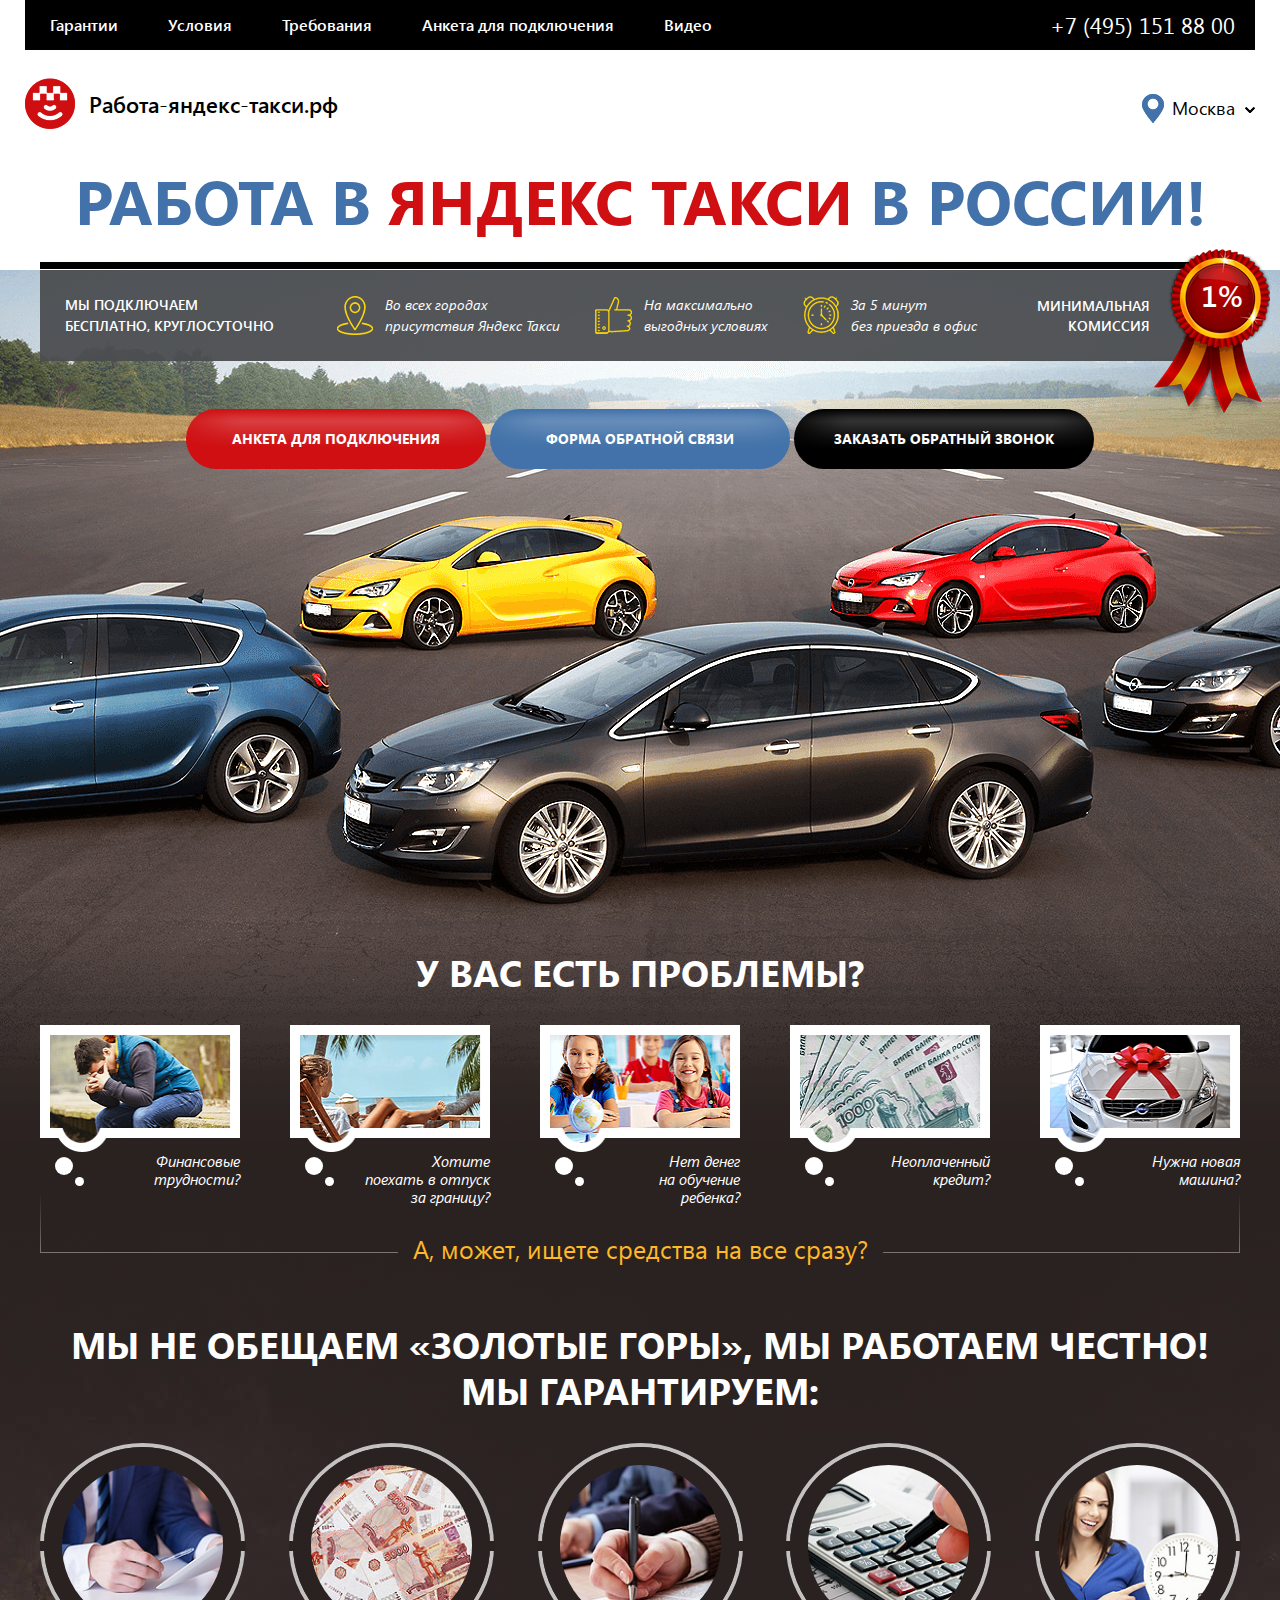
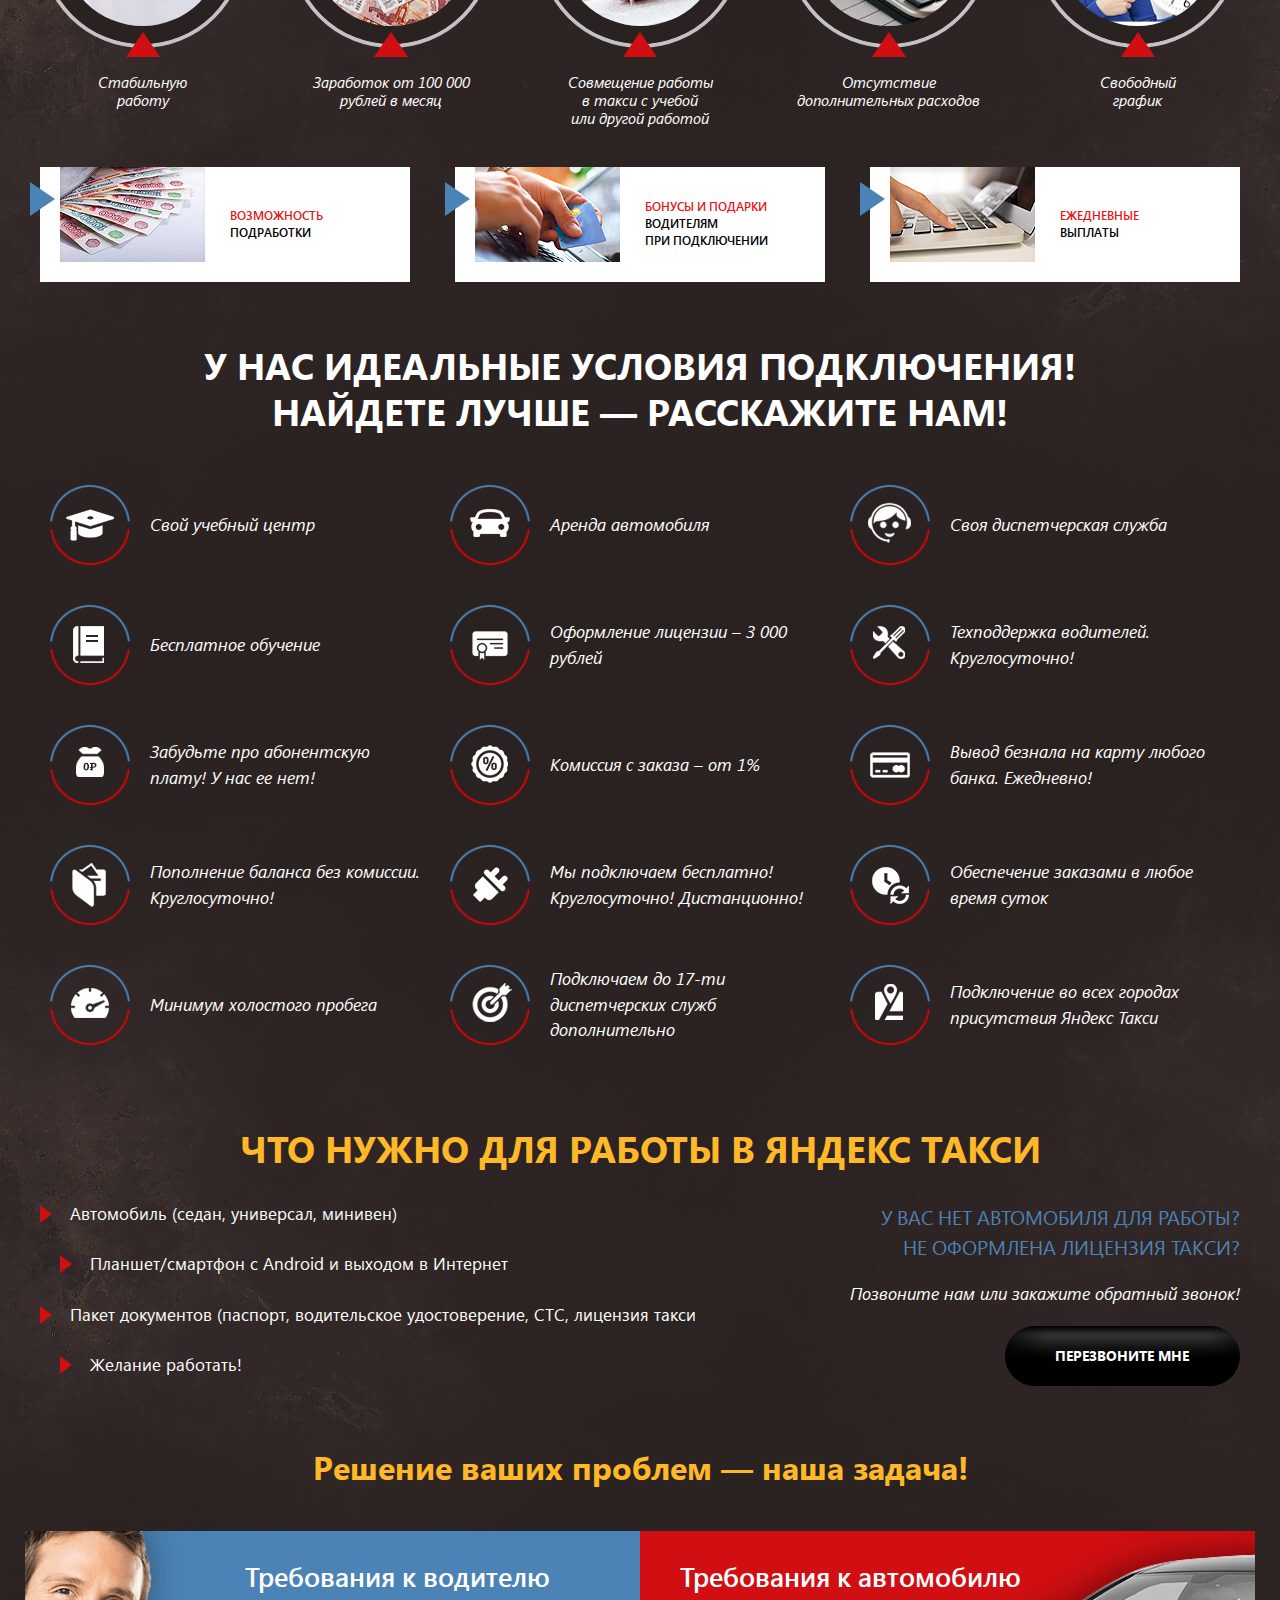
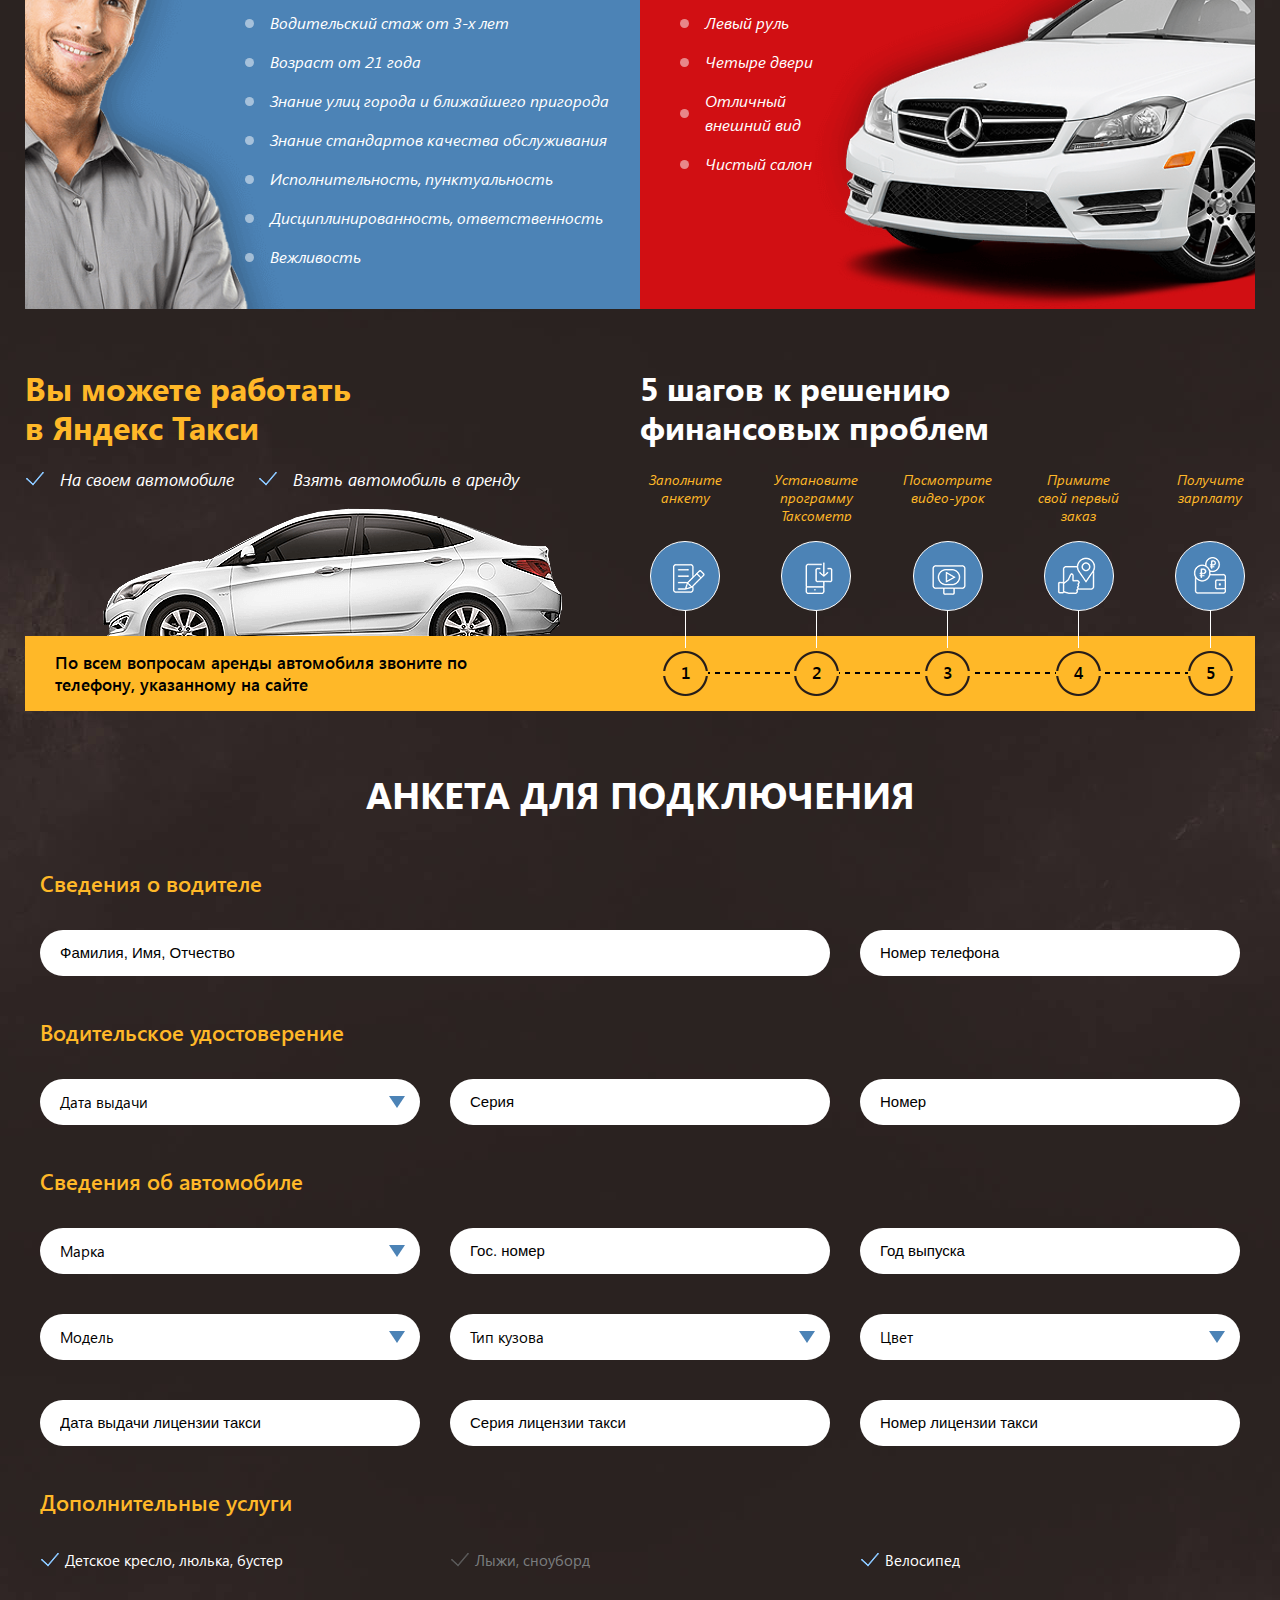
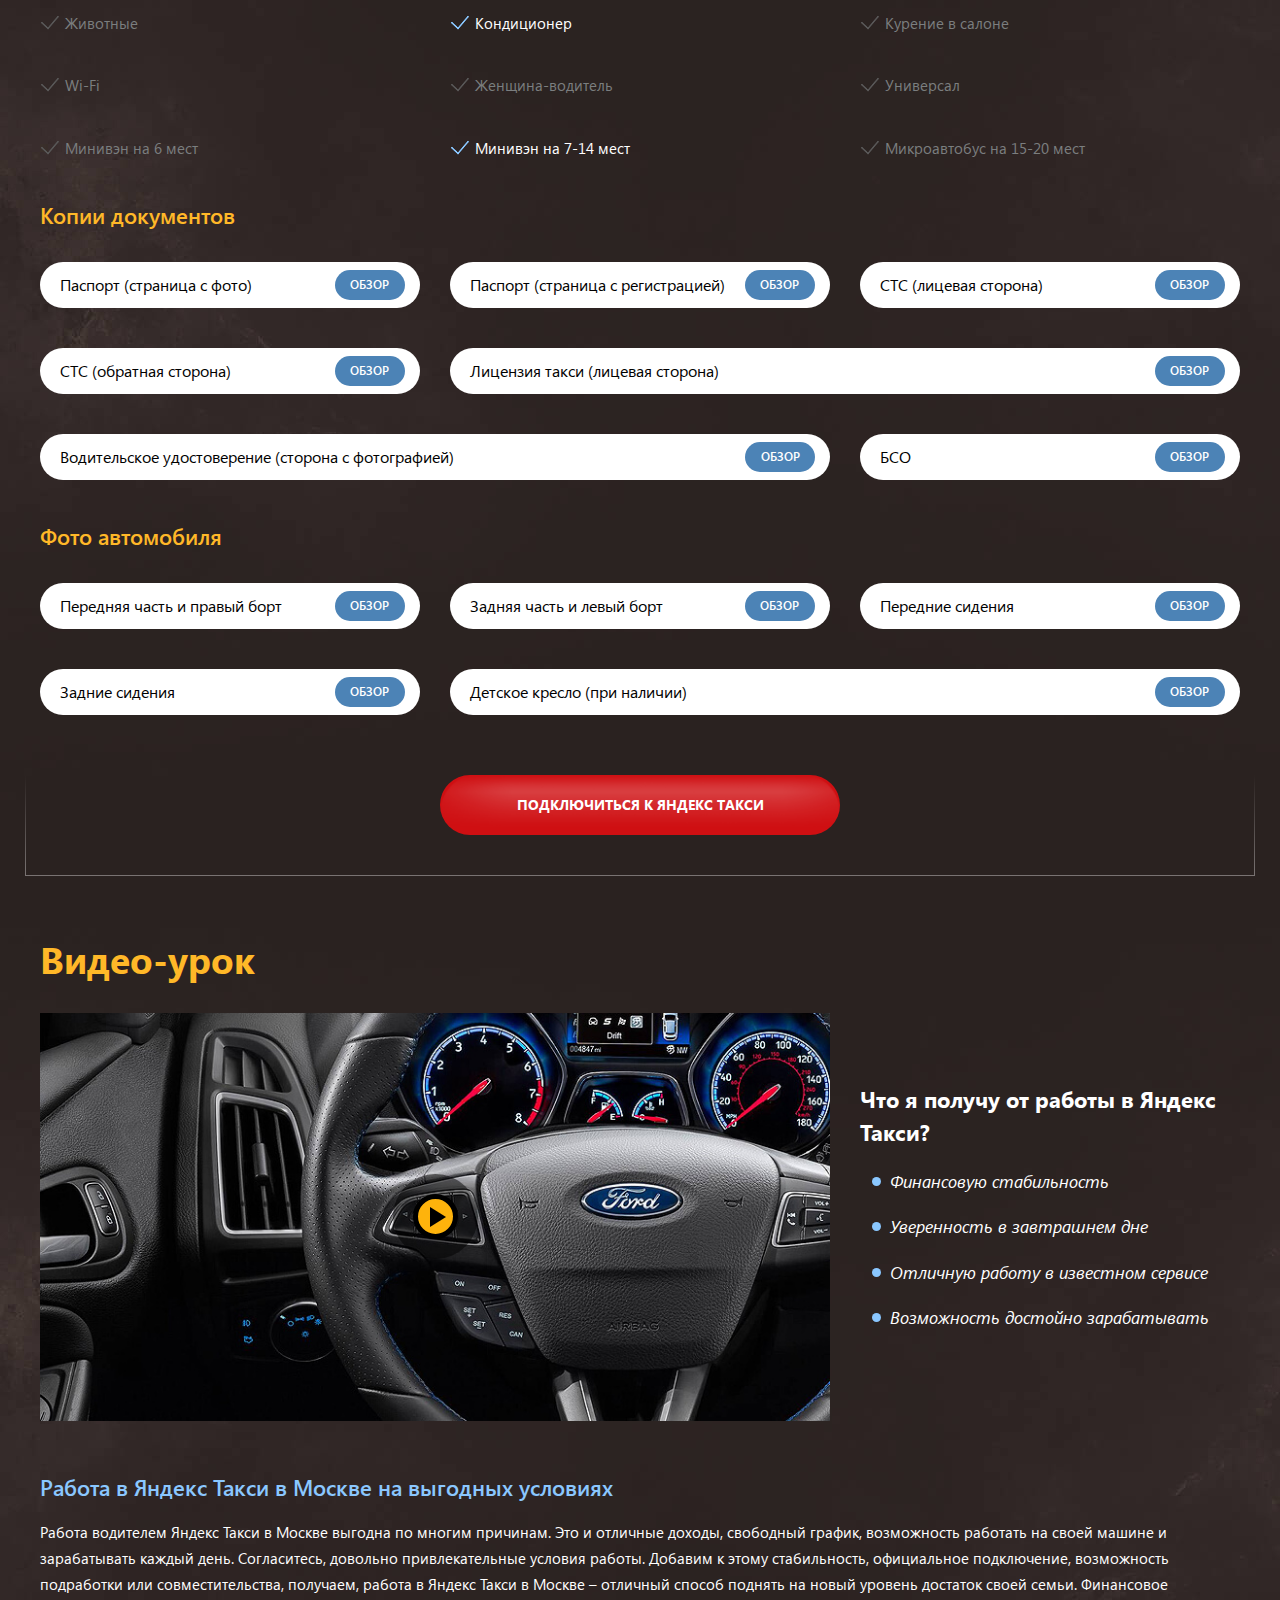
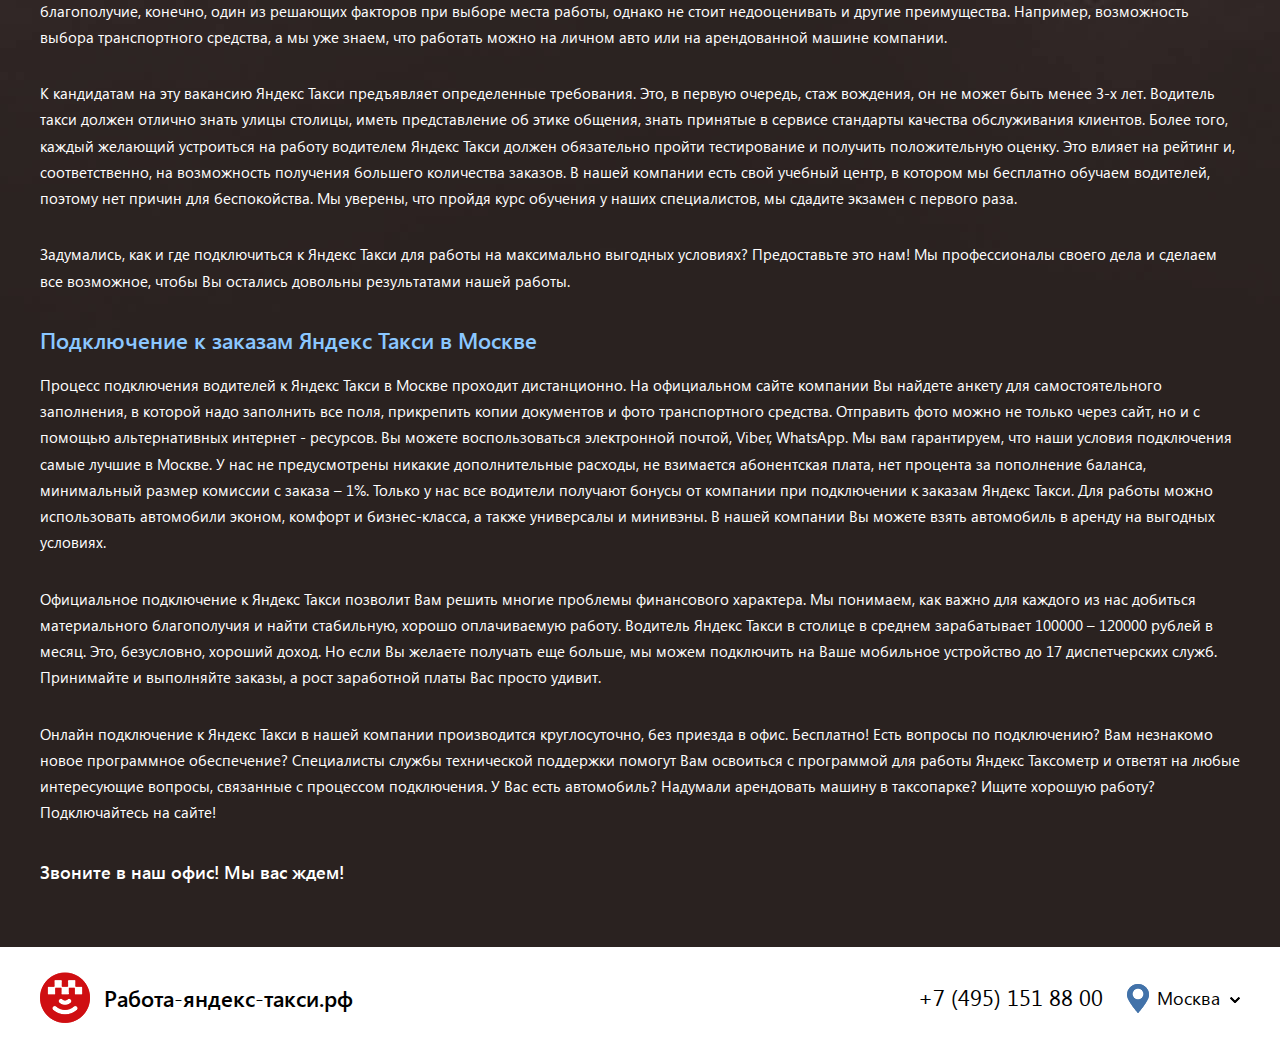
<file: index.html>
<!DOCTYPE html>
<html lang="ru">
<head>
    <meta charset="UTF-8">
    <title>Главная</title>
    <meta name="viewport" content="width=device-width, initial-scale=1.0">
    <link rel="stylesheet" href="css/all-styles.css">
</head>
<body>

<div class="wrapper">

    <header role="banner">

        <div class="row align-middle align-justify">

            <a class="logo">
                <span><img src="source/images/logo.png" alt="yandex-taxi"></span>
                <span>Работа-яндекс-такси.рф</span>
            </a>

            <div class="burger">
                <div class="burger-top"></div>
                <div class="burger-center"></div>
                <div class="burger-bottom"></div>
            </div>

            <nav>
                <a href="#">Гарантии</a>
                <a href="#">Условия</a>
                <a href="#">Требования</a>
                <a href="#">Анкета для подключения</a>
                <a href="#">Видео</a>
            </nav>

            <div class="location-phone">

                <div class="link-phone"><a href="tel:+74951518800">+7 (495) 151 88 00</a></div>

                <div class="custom-select select-city">
                    <div class="current-value">Москва</div>
                    <ul>
                        <li>
                            <span>Москва</span>
                            <a href="tel:+74951518800">+7 (495) 151 88 00</a>
                        </li>
                        <li>
                            <span>Уфа</span>
                            <a href="tel:+71231518800">+7 (123) 151 88 00</a>
                        </li>
                        <li>
                            <span>Старые Васюки</span>
                            <a href="tel:+72341518800">+7 (234) 151 88 00</a>
                        </li>
                        <li>
                            <span>Ашхабад</span>
                            <a href="tel:+73451518800">+7 (345) 151 88 00</a>
                        </li>
                        <li>
                            <span>Воркута</span>
                            <a href="tel:+74561518800">+7 (456) 151 88 00</a>
                        </li>
                        <li>
                            <span>Мариуполь</span>
                            <a href="tel:+75671518800">+7 (567) 151 88 00</a>
                        </li>
                    </ul>
                </div>
            </div>

        </div>

    </header>

    <main>

        <div class="page-title">

            <div class="row">

                <div class="columns">

                    <h1 class="index-page-title">Работа в <span>Яндекс Такси</span> в России!</h1>

                </div>

            </div>

        </div>

        <div class="top-block">

            <div class="row">

                <div class="small-12 columns">

                    <div class="top-advantages">

                        <div class="title">Мы подключаем<br> бесплатно, круглосуточно</div>

                        <ul>
                            <li><span>Во всех городах<br> присутствия Яндекс Такси</span></li>
                            <li><span>На максимально<br> выгодных условиях</span></li>
                            <li><span>За 5 минут<br> без приезда в офис</span></li>
                        </ul>

                        <div class="percent">
                            <span>Минимальная<br> комиссия </span>
                            <span>1%</span>
                        </div>

                    </div>

                    <div class="top-buttons">

                        <button class="to-questionnaire button-red">Анкета для подключения</button>

                        <button class="form-callback button-blue">Форма обратной связи</button>

                        <button class="callback button-black">Заказать обратный звонок</button>

                    </div>

                </div>

            </div>

        </div>

        <section class="problems">

            <div class="row">

                <div class="small-12 columns">

                    <h2><span>У Вас есть проблемы?</span></h2>

                    <ul class="item-list">

                        <li class="item">
                            <div class="image-wrap">
                                <img src="source/images/image-problems-1.png" alt="problem">
                            </div>
                            <div class="text">Финансовые<br> трудности?</div>
                        </li>

                        <li class="item">
                            <div class="image-wrap">
                                <img src="source/images/image-problems-2.png" alt="problem">
                            </div>
                            <div class="text">Хотите<br> поехать в отпуск<br> за границу?</div>
                        </li>

                        <li class="item">
                            <div class="image-wrap">
                                <img src="source/images/image-problems-3.png" alt="problem">
                            </div>
                            <div class="text">Нет денег<br> на обучение<br> ребенка?</div>
                        </li>

                        <li class="item">
                            <div class="image-wrap">
                                <img src="source/images/image-problems-4.png" alt="problem">
                            </div>
                            <div class="text">Неоплаченный<br> кредит?</div>
                        </li>

                        <li class="item">
                            <div class="image-wrap">
                                <img src="source/images/image-problems-5.png" alt="problem">
                            </div>
                            <div class="text">Нужна новая<br> машина?</div>
                        </li>

                    </ul>

                    <div class="note"><span>А, может, ищете средства на все сразу?</span></div>

                </div>

            </div>

        </section>

        <section class="guarantees">

            <div class="row">

                <div class="small-12 columns">

                    <h2>
                        <span>Мы не обещаем «Золотые горы», Мы работаем честно!</span>
                        <span>Мы гарантируем:</span>
                    </h2>

                    <ul class="item-list">

                        <li class="item">
                            <div class="item-image">
                                <div class="image-wrap">
                                    <img src="source/images/image-guarantee-1.jpg" alt="guarantee">
                                </div>
                            </div>
                            <div class="text">Стабильную<br> работу</div>
                        </li>

                        <li class="item">
                            <div class="item-image">
                                <div class="image-wrap">
                                    <img src="source/images/image-guarantee-2.jpg" alt="guarantee">
                                </div>
                            </div>
                            <div class="text">Заработок от 100 000<br> рублей в месяц</div>
                        </li>

                        <li class="item">
                            <div class="item-image">
                                <div class="image-wrap">
                                    <img src="source/images/image-guarantee-3.jpg" alt="guarantee">
                                </div>
                            </div>
                            <div class="text">Совмещение работы<br> в такси с учебой<br> или другой работой</div>
                        </li>

                        <li class="item">
                            <div class="item-image">
                                <div class="image-wrap">
                                    <img src="source/images/image-guarantee-4.jpg" alt="guarantee">
                                </div>
                            </div>
                            <div class="text">Отсутствие<br> дополнительных расходов</div>
                        </li>

                        <li class="item">
                            <div class="item-image">
                                <div class="image-wrap">
                                    <img src="source/images/image-guarantee-5.jpg" alt="guarantee">
                                </div>
                            </div>
                            <div class="text">Свободный<br> график</div>
                        </li>

                    </ul>

                    <ul class="advantages">

                        <li class="advantages-item">
                            <div class="image-wrap">
                                <img src="source/images/image-guarantee-6.jpg" alt="advantage">
                            </div>

                            <div class="text"><span>Возможность</span><br> подработки</div>
                        </li>

                        <li class="advantages-item">
                            <div class="image-wrap">
                                <img src="source/images/image-guarantee-8.jpg" alt="advantage">
                            </div>

                            <div class="text"><span>Бонусы и подарки</span> водителям<br> при подключении</div>
                        </li>

                        <li class="advantages-item">
                            <div class="image-wrap">
                                <img src="source/images/image-guarantee-7.jpg" alt="advantage">
                            </div>

                            <div class="text"><span>Ежедневные</span><br> выплаты</div>
                        </li>

                    </ul>

                </div>

            </div>

        </section>

        <section class="conditions">

            <div class="row">

                <div class="small-12 columns">

                    <h2>
                        <span>У нас идеальные условия подключения!</span>
                        <span>Найдете лучше — расскажите нам!</span>
                    </h2>

                    <ul class="item-list">
                        <li class="item"><span>Свой учебный центр</span></li>
                        <li class="item"><span>Аренда автомобиля</span></li>
                        <li class="item"><span>Своя диспетчерская служба</span></li>
                        <li class="item"><span>Бесплатное обучение</span></li>
                        <li class="item"><span>Оформление лицензии – 3 000 рублей</span></li>
                        <li class="item"><span>Техподдержка водителей. Круглосуточно!</span></li>
                        <li class="item"><span>Забудьте про абонентскую плату! У нас ее нет!</span></li>
                        <li class="item"><span>Комиссия с заказа – от 1%</span></li>
                        <li class="item"><span>Вывод безнала на карту любого банка. Ежедневно!</span></li>
                        <li class="item"><span>Пополнение баланса без комиссии. Круглосуточно!</span></li>
                        <li class="item"><span>Мы подключаем бесплатно! Круглосуточно! Дистанционно!</span></li>
                        <li class="item"><span>Обеспечение заказами в любое время суток</span></li>
                        <li class="item"><span>Минимум холостого пробега</span></li>
                        <li class="item"><span>Подключаем до 17-ти диспетчерских служб дополнительно</span></li>
                        <li class="item"><span>Подключение во всех городах присутствия Яндекс Такси</span></li>
                    </ul>

                </div>

            </div>

        </section>

        <section class="requirements">

            <div class="row">

                <div class="small-12 columns">

                    <h2><span>Что нужно для работы в Яндекс такси</span></h2>

                </div>

            </div>

            <div class="necessary">

                <div class="row">

                    <div class="small-12 medium-6 large-7 columns">

                        <ul>
                            <li>Автомобиль (седан, универсал, минивен)</li>
                            <li>Планшет/смартфон с Android и выходом в Интернет</li>
                            <li>Пакет документов (паспорт, водительское удостоверение, СТС, лицензия такси</li>
                            <li>Желание работать!</li>
                        </ul>

                    </div>

                    <div class="small-12 medium-6 large-5 columns">

                        <div class="title">У вас нет автомобиля для работы?<br> Не оформлена лицензия такси?</div>

                        <div class="text">Позвоните нам или закажите обратный звонок!</div>

                        <button class="callback button-black">Перезвоните мне</button>

                    </div>

                </div>

            </div>

            <div class="concrete-requirements">

                <div class="row align-justify align-stretch">

                    <div class="small-12 columns">
                        <h3>Решение ваших проблем — наша задача!</h3>
                    </div>

                    <div class="small-12 medium-6 columns">

                        <div class="person-requirements">

                            <h4>Требования к водителю</h4>

                            <ul>
                                <li>Водительский стаж от 3-х лет</li>
                                <li>Возраст от 21 года</li>
                                <li>Знание улиц города и ближайшего пригорода</li>
                                <li>Знание стандартов качества обслуживания</li>
                                <li>Исполнительность, пунктуальность</li>
                                <li>Дисциплинированность, ответственность</li>
                                <li>Вежливость</li>
                            </ul>

                        </div>

                    </div>

                    <div class="small-12 medium-6 columns">

                        <div class="car-requirements">

                            <h4>Требования к автомобилю</h4>

                            <ul>
                                <li>Левый руль</li>
                                <li>Четыре двери</li>
                                <li>Отличный<br> внешний вид</li>
                                <li>Чистый салон</li>
                            </ul>

                        </div>

                    </div>

                </div>

            </div>

        </section>

        <section class="steps">

            <div class="row align-stretch">

                <div class="small-12 large-6 columns">

                    <div class="you-can">

                        <h3>Вы можете работать<br> в Яндекс Такси</h3>

                        <ul>
                            <li>На своем автомобиле</li>
                            <li>Взять автомобиль в аренду</li>
                        </ul>

                        <div class="text">По всем вопросам аренды автомобиля звоните по телефону, указанному на сайте</div>

                    </div>

                </div>

                <div class="small-12 large-6 columns">

                    <h3>5 шагов к решению<br> финансовых проблем</h3>

                    <ul class="steps-list">

                        <li>
                            <div class="text">Заполните<br> анкету</div>
                            <div class="icon"></div>
                        </li>

                        <li>
                            <div class="text">Установите<br> программу<br> Таксометр</div>
                            <div class="icon"></div>
                        </li>

                        <li>
                            <div class="text">Посмотрите<br> видео-урок</div>
                            <div class="icon"></div>
                        </li>

                        <li>
                            <div class="text">Примите<br> свой первый<br> заказ</div>
                            <div class="icon"></div>
                        </li>

                        <li>
                            <div class="text">Получите<br> зарплату</div>
                            <div class="icon"></div>
                        </li>

                    </ul>

                </div>

            </div>

        </section>

        <section class="questionnaire">

            <div class="row">

                <div class="small-12 columns">

                    <h2>Анкета для подключения</h2>

                </div>

            </div>

            <form action="#" class="form-questionnaire">

                <div class="row">

                    <div class="small-12 columns">

                        <h3>Сведения о водителе</h3>

                    </div>

                    <div class="small-12 medium-6 large-8 columns">
                        <label><input type="text" placeholder="Фамилия, Имя, Отчество"></label>
                    </div>

                    <div class="small-12 medium-6 large-4 columns">
                        <label><input type="text" placeholder="Номер телефона"></label>
                    </div>

                </div>

                <div class="row">

                    <div class="small-12 columns">

                        <h3>Водительское удостоверение</h3>

                    </div>

                    <div class="small-12 large-4 columns">
                        <div class="custom-select select-form">
                            <div class="current-value">Дата выдачи</div>
                            <ul>
                                <li>Пункт - 1</li>
                                <li>Пункт - 2</li>
                                <li>Пункт - 3</li>
                            </ul>
                            <label class="hidden-field"><input type="text"></label>
                        </div>
                    </div>

                    <div class="small-12 medium-6 large-4 columns">
                        <label><input type="text" placeholder="Серия"></label>
                    </div>

                    <div class="small-12 medium-6 large-4 columns">
                        <label><input type="text" placeholder="Номер"></label>
                    </div>

                </div>

                <div class="row">

                    <div class="small-12 columns">

                        <h3>Сведения об автомобиле</h3>

                    </div>

                    <div class="small-12 large-4 columns">
                        <div class="custom-select select-form">
                            <div class="current-value">Марка</div>
                            <ul>
                                <li>Пункт - 1</li>
                                <li>Пункт - 2</li>
                                <li>Пункт - 3</li>
                            </ul>
                            <label class="hidden-field"><input type="text"></label>
                        </div>
                    </div>

                    <div class="small-12 medium-6 large-4 columns">
                        <label><input type="text" placeholder="Гос. номер"></label>
                    </div>

                    <div class="small-12 medium-6 large-4 columns">
                        <label><input type="text" placeholder="Год выпуска"></label>
                    </div>

                    <div class="small-12 medium-6 large-4 columns">
                        <div class="custom-select select-form">
                            <div class="current-value">Модель</div>
                            <ul>
                                <li>Пункт - 1</li>
                                <li>Пункт - 2</li>
                                <li>Пункт - 3</li>
                            </ul>
                            <label class="hidden-field"><input type="text"></label>
                        </div>
                    </div>

                    <div class="small-12 medium-6 large-4 columns">
                        <div class="custom-select select-form">
                            <div class="current-value">Тип кузова</div>
                            <ul>
                                <li>Пункт - 1</li>
                                <li>Пункт - 2</li>
                                <li>Пункт - 3</li>
                            </ul>
                            <label class="hidden-field"><input type="text"></label>
                        </div>
                    </div>

                    <div class="small-12 medium-6 large-4 columns">
                        <div class="custom-select select-form">
                            <div class="current-value">Цвет</div>
                            <ul>
                                <li>Пункт - 1</li>
                                <li>Пункт - 2</li>
                                <li>Пункт - 3</li>
                            </ul>
                            <label class="hidden-field"><input type="text"></label>
                        </div>
                    </div>

                    <div class="small-12 medium-6 large-4 columns">
                        <label><input type="text" placeholder="Дата выдачи лицензии такси"></label>
                    </div>

                    <div class="small-12 medium-6 large-4 columns">
                        <label><input type="text" placeholder="Серия лицензии такси"></label>
                    </div>

                    <div class="small-12 medium-6 large-4 columns">
                        <label><input type="text" placeholder="Номер лицензии такси"></label>
                    </div>

                </div>

                <div class="row">

                    <div class="small-12 columns">

                        <h3>Дополнительные услуги</h3>

                    </div>

                    <div class="small-12 medium-6 large-4 columns">
                        <input type="checkbox" id="additional-1" checked>
                        <label for="additional-1">Детское кресло, люлька, бустер</label>
                    </div>

                    <div class="small-12 medium-6 large-4 columns">
                        <input type="checkbox" id="additional-2">
                        <label for="additional-2">Лыжи, сноуборд</label>
                    </div>

                    <div class="small-12 medium-6 large-4 columns">
                        <input type="checkbox" id="additional-3" checked>
                        <label for="additional-3">Велосипед</label>
                    </div>

                    <div class="small-12 medium-6 large-4 columns">
                        <input type="checkbox" id="additional-4">
                        <label for="additional-4">Животные</label>
                    </div>

                    <div class="small-12 medium-6 large-4 columns">
                        <input type="checkbox" id="additional-5" checked>
                        <label for="additional-5">Кондиционер</label>
                    </div>

                    <div class="small-12 medium-6 large-4 columns">
                        <input type="checkbox" id="additional-6">
                        <label for="additional-6">Курение в салоне</label>
                    </div>

                    <div class="small-12 medium-6 large-4 columns">
                        <input type="checkbox" id="additional-7">
                        <label for="additional-7">Wi-Fi</label>
                    </div>

                    <div class="small-12 medium-6 large-4 columns">
                        <input type="checkbox" id="additional-8">
                        <label for="additional-8">Женщина-водитель</label>
                    </div>

                    <div class="small-12 medium-6 large-4 columns">
                        <input type="checkbox" id="additional-9">
                        <label for="additional-9">Универсал</label>
                    </div>

                    <div class="small-12 medium-6 large-4 columns">
                        <input type="checkbox" id="additional-10">
                        <label for="additional-10">Минивэн на 6 мест</label>
                    </div>

                    <div class="small-12 medium-6 large-4 columns">
                        <input type="checkbox" id="additional-11" checked>
                        <label for="additional-11">Минивэн на 7-14 мест</label>
                    </div>

                    <div class="small-12 medium-6 large-4 columns">
                        <input type="checkbox" id="additional-12">
                        <label for="additional-12">Микроавтобус на 15-20 мест</label>
                    </div>

                </div>

                <div class="row">

                    <div class="small-12 columns">

                        <h3>Копии документов</h3>

                    </div>

                    <div class="small-12 medium-6 large-4 columns">
                        <div class="field-upload">
                            <div class="text">Паспорт (страница с фото)</div>
                            <label><span>обзор</span><input type="file"></label>
                        </div>
                    </div>

                    <div class="small-12 medium-6 large-4 columns">
                        <div class="field-upload">
                            <div class="text">Паспорт (страница с регистрацией)</div>
                            <label><span>обзор</span><input type="file"></label>
                        </div>
                    </div>

                    <div class="small-12 medium-6 large-4 columns">
                        <div class="field-upload">
                            <div class="text">СТС (лицевая сторона)</div>
                            <label><span>обзор</span><input type="file"></label>
                        </div>
                    </div>

                    <div class="small-12 medium-6 large-4 columns">
                        <div class="field-upload">
                            <div class="text">СТС (обратная сторона)</div>
                            <label><span>обзор</span><input type="file"></label>
                        </div>
                    </div>

                    <div class="small-12 large-8 columns">
                        <div class="field-upload">
                            <div class="text">Лицензия такси (лицевая сторона)</div>
                            <label><span>обзор</span><input type="file"></label>
                        </div>
                    </div>

                    <div class="small-12 large-8 columns">
                        <div class="field-upload">
                            <div class="text">Водительское удостоверение (сторона с фотографией)</div>
                            <label><span>обзор</span><input type="file"></label>
                        </div>
                    </div>

                    <div class="small-12 large-4 columns">
                        <div class="field-upload">
                            <div class="text">БСО</div>
                            <label><span>обзор</span><input type="file"></label>
                        </div>
                    </div>

                </div>

                <div class="row">

                    <div class="small-12 columns">

                        <h3>Фото автомобиля</h3>

                    </div>

                    <div class="small-12 medium-6 large-4 columns">
                        <div class="field-upload">
                            <div class="text">Передняя часть и правый борт</div>
                            <label><span>обзор</span><input type="file"></label>
                        </div>
                    </div>

                    <div class="small-12 medium-6 large-4 columns">
                        <div class="field-upload">
                            <div class="text">Задняя часть и левый борт</div>
                            <label><span>обзор</span><input type="file"></label>
                        </div>
                    </div>

                    <div class="small-12 medium-6 large-4 columns">
                        <div class="field-upload">
                            <div class="text">Передние сидения</div>
                            <label><span>обзор</span><input type="file"></label>
                        </div>
                    </div>

                    <div class="small-12 medium-6 large-4 columns">
                        <div class="field-upload">
                            <div class="text">Задние сидения</div>
                            <label><span>обзор</span><input type="file"></label>
                        </div>
                    </div>

                    <div class="small-12 large-8 columns">
                        <div class="field-upload">
                            <div class="text">Детское кресло (при наличии)</div>
                            <label><span>обзор</span><input type="file"></label>
                        </div>
                    </div>

                </div>

                <div class="row">

                    <div class="small-12 columns">
                        <button type="submit" class="button-red">Подключиться к Яндекс такси</button>
                    </div>

                </div>

            </form>

        </section>

        <section class="promo-block">

            <div class="row align-stretch">

                <div class="small-12 columns">

                    <h2>Видео-урок</h2>

                </div>

                <div class="small-12 large-8 columns">

                    <a href="#" class="image-wrap">
                        <img src="source/images/image-video.jpg" alt="video">
                    </a>

                </div>

                <div class="small-12 large-4 columns">

                    <div class="title">Что я получу от работы в Яндекс Такси?</div>

                    <ul>
                        <li>Финансовую стабильность</li>
                        <li>Уверенность в завтрашнем дне</li>
                        <li>Отличную работу в известном сервисе</li>
                        <li>Возможность достойно зарабатывать</li>
                    </ul>

                </div>

            </div>

            <div class="row">

                <div class="small-12 columns">

                    <h4>Работа в Яндекс Такси в Москве на выгодных условиях</h4>

                    <p>Работа водителем Яндекс Такси в Москве выгодна по многим причинам. Это и отличные доходы, свободный график, возможность работать на своей машине и зарабатывать каждый день. Согласитесь, довольно привлекательные условия работы. Добавим к этому стабильность, официальное подключение, возможность подработки или совместительства, получаем, работа в Яндекс Такси в Москве – отличный способ поднять на новый уровень достаток своей семьи. Финансовое благополучие, конечно, один из решающих факторов при выборе места работы, однако не стоит недооценивать и другие преимущества. Например, возможность выбора транспортного средства, а мы уже знаем, что работать можно на личном авто или на арендованной машине компании.</p>

                    <p>К кандидатам на эту вакансию Яндекс Такси предъявляет определенные требования. Это, в первую очередь, стаж вождения, он не может быть менее 3-х лет. Водитель такси должен отлично знать улицы столицы, иметь представление об этике общения, знать принятые в сервисе стандарты качества обслуживания клиентов. Более того, каждый желающий устроиться на работу водителем Яндекс Такси должен обязательно пройти тестирование и получить положительную оценку. Это влияет на рейтинг и, соответственно, на возможность получения большего количества заказов. В нашей компании есть свой учебный центр, в котором мы бесплатно обучаем водителей, поэтому нет причин для беспокойства. Мы уверены, что пройдя курс обучения у наших специалистов, мы сдадите экзамен с первого раза.</p>

                    <p>Задумались, как и где подключиться к Яндекс Такси для работы на максимально выгодных условиях? Предоставьте это нам! Мы профессионалы своего дела и сделаем все возможное, чтобы Вы остались довольны результатами нашей работы.</p>

                    <h4>Подключение к заказам Яндекс Такси в Москве</h4>

                    <p>Процесс подключения водителей к Яндекс Такси в Москве проходит дистанционно. На официальном сайте компании Вы найдете анкету для самостоятельного заполнения, в которой надо заполнить все поля, прикрепить копии документов и фото транспортного средства. Отправить фото можно не только через сайт, но и с помощью альтернативных интернет - ресурсов. Вы можете воспользоваться электронной почтой, Viber, WhatsApp. Мы вам гарантируем, что наши условия подключения самые лучшие в Москве. У нас не предусмотрены никакие дополнительные расходы, не взимается абонентская плата, нет процента за пополнение баланса, минимальный размер комиссии с заказа – 1%. Только у нас все водители получают бонусы от компании при подключении к заказам Яндекс Такси. Для работы можно использовать автомобили эконом, комфорт и бизнес-класса, а также универсалы и минивэны. В нашей компании Вы можете взять автомобиль в аренду на выгодных условиях.</p>

                    <p>Официальное подключение к Яндекс Такси позволит Вам решить многие проблемы финансового характера. Мы понимаем, как важно для каждого из нас добиться материального благополучия и найти стабильную, хорошо оплачиваемую работу. Водитель Яндекс Такси в столице в среднем зарабатывает 100000 – 120000 рублей в месяц. Это, безусловно, хороший доход. Но если Вы желаете получать еще больше, мы можем подключить на Ваше мобильное устройство до 17 диспетчерских служб. Принимайте и выполняйте заказы, а рост заработной платы Вас просто удивит.</p>

                    <p>Онлайн подключение к Яндекс Такси в нашей компании производится круглосуточно, без приезда в офис. Бесплатно! Есть вопросы по подключению? Вам незнакомо новое программное обеспечение? Специалисты службы технической поддержки помогут Вам освоиться с программой для работы Яндекс Таксометр и ответят на любые интересующие вопросы, связанные с процессом подключения. У Вас есть автомобиль? Надумали арендовать машину в таксопарке? Ищите хорошую работу? Подключайтесь на сайте!</p>

                    <p><strong>Звоните в наш офис! Мы вас ждем!</strong></p>

                </div>

            </div>

        </section>

    </main>

    <footer role="contentinfo">

        <div class="row">

            <div class="small-12 medium-6 columns">

                <a class="logo">
                    <span><img src="source/images/logo.png" alt="yandex-taxi"></span>
                    <span>Работа-яндекс-такси.рф</span>
                </a>

            </div>

            <div class="small-12 medium-6 columns">

                <div class="location-phone">

                    <div class="link-phone"><a href="tel:+74951518800">+7 (495) 151 88 00</a></div>

                    <div class="custom-select select-city">
                        <div class="current-value">Москва</div>
                        <ul>
                            <li>
                                <span>Москва</span>
                                <a href="tel:+74951518800">+7 (495) 151 88 00</a>
                            </li>
                            <li>
                                <span>Уфа</span>
                                <a href="tel:+71231518800">+7 (123) 151 88 00</a>
                            </li>
                            <li>
                                <span>Старые Васюки</span>
                                <a href="tel:+72341518800">+7 (234) 151 88 00</a>
                            </li>
                            <li>
                                <span>Ашхабад</span>
                                <a href="tel:+73451518800">+7 (345) 151 88 00</a>
                            </li>
                            <li>
                                <span>Воркута</span>
                                <a href="tel:+74561518800">+7 (456) 151 88 00</a>
                            </li>
                            <li>
                                <span>Мариуполь</span>
                                <a href="tel:+75671518800">+7 (567) 151 88 00</a>
                            </li>
                        </ul>
                    </div>
                </div>

            </div>

        </div>

    </footer>

</div>

<div class="window window-callback">

    <form action="#" class="window-inner">

        <div class="close-window"></div>

        <label><input type="text" placeholder="Ваше имя"></label>

        <label><input type="text" placeholder="Ваш телефон"></label>

        <button type="submit" class="button-blue">Отправить</button>

    </form>

</div>

<div class="window window-callback-order">

    <form action="#" class="window-inner">

        <div class="close-window"></div>

        <label><input type="text" placeholder="Ваше имя"></label>

        <label><input type="text" placeholder="Ваш телефон"></label>

        <label><textarea placeholder="Ваш вопрос"></textarea></label>

        <button type="submit" class="button-blue">Отправить</button>

    </form>

</div>

<script src="js/jquery-3.2.1.min.js"></script>
<script src="js/custom-scripts.js"></script>
</body>
</html>
</file>
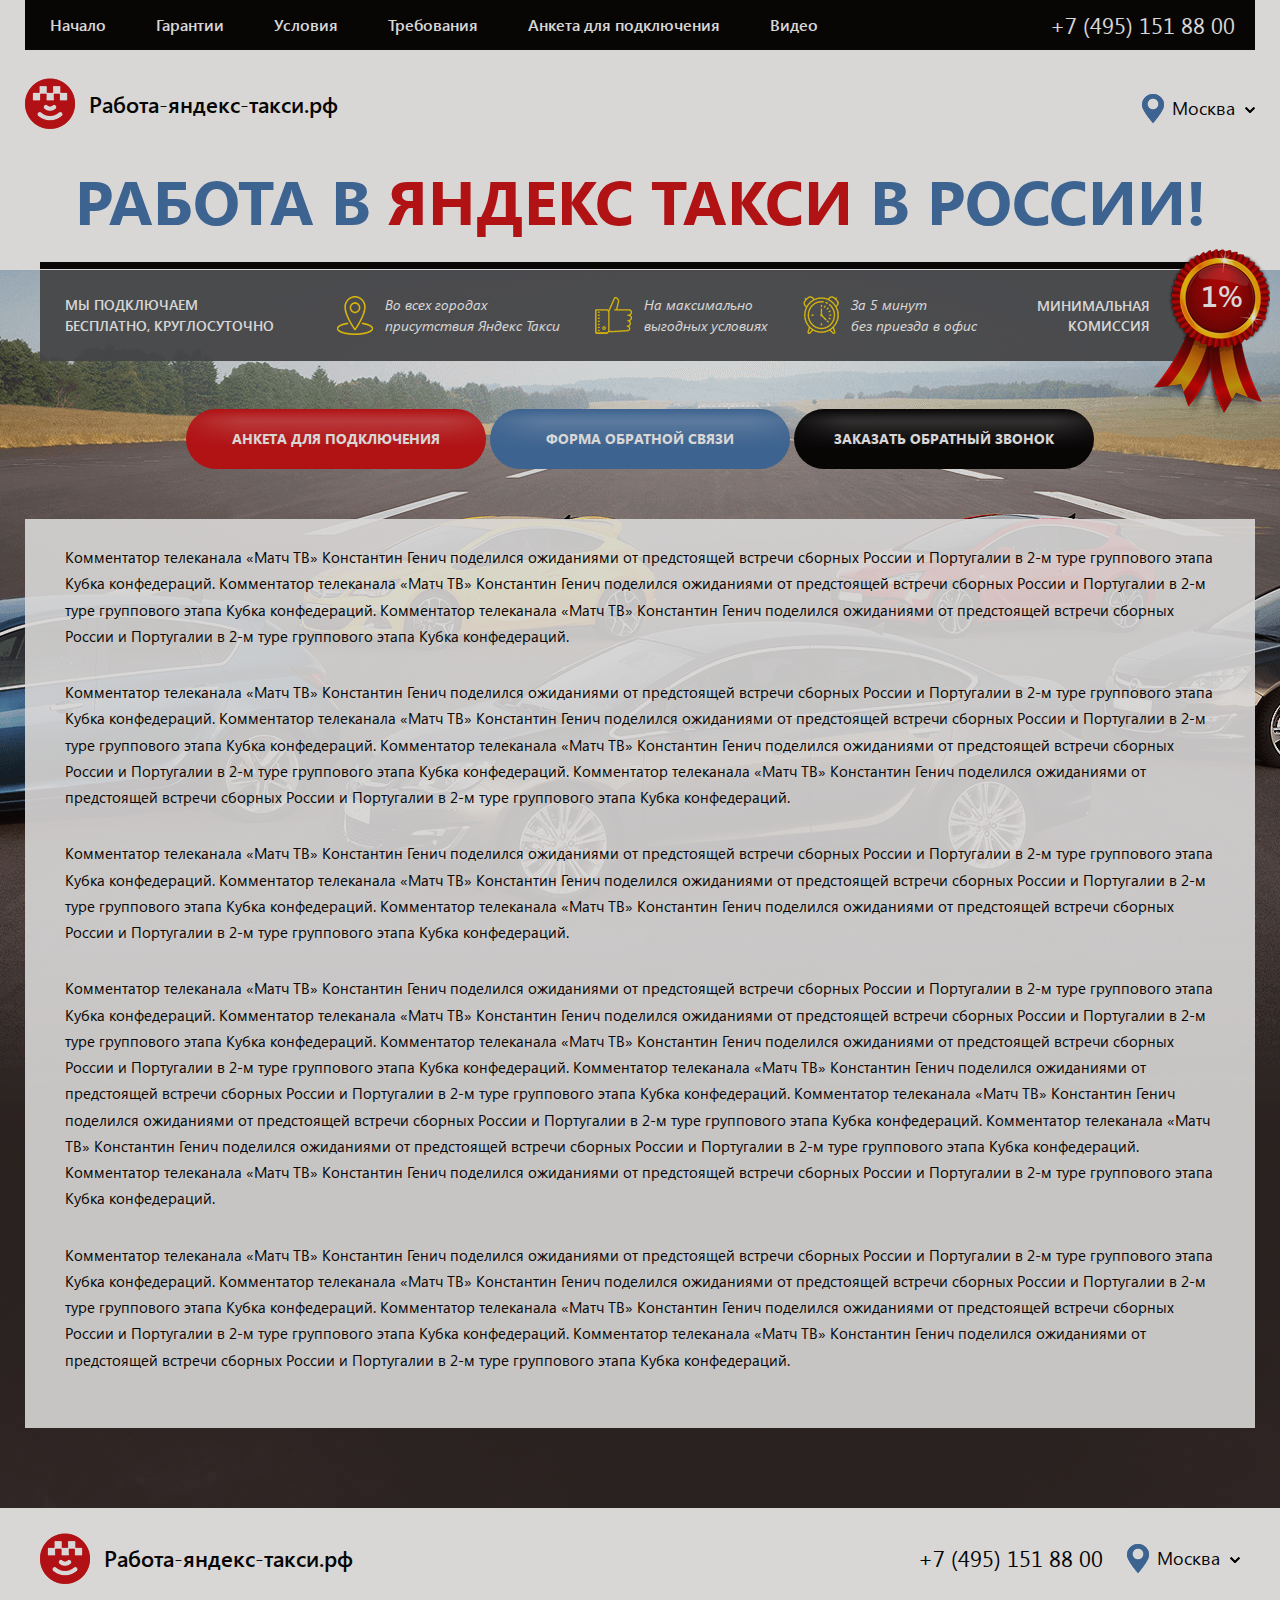
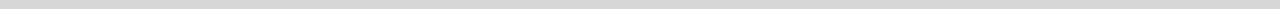
<file: inner-page.html>
<!DOCTYPE html>
<html lang="ru">
<head>
    <meta charset="UTF-8">
    <title>Главная</title>
    <meta name="viewport" content="width=device-width, initial-scale=1.0">
    <link rel="stylesheet" href="css/all-styles.css">
</head>
<body>

<div class="wrapper inner-page" id="top">

    <header role="banner">

        <div class="row align-middle align-justify">

            <a class="logo">
                <span><img src="source/images/logo.png" alt="yandex-taxi"></span>
                <span>Работа-яндекс-такси.рф</span>
            </a>

            <div class="burger">
                <div class="burger-top"></div>
                <div class="burger-center"></div>
                <div class="burger-bottom"></div>
            </div>

            <nav>
                <a href="#top">Начало</a>
                <a href="#guarantees">Гарантии</a>
                <a href="#conditions">Условия</a>
                <a href="#requirements">Требования</a>
                <a href="#questionnaire">Анкета для подключения</a>
                <a href="#promo">Видео</a>
            </nav>

            <div class="location-phone">

                <div class="link-phone"><a href="tel:+74951518800">+7 (495) 151 88 00</a></div>

                <div class="custom-select select-city">
                    <div class="current-value">Москва</div>
                    <ul>
                        <li>
                            <span>Москва</span>
                            <a href="tel:+74951518800">+7 (495) 151 88 00</a>
                        </li>
                        <li>
                            <span>Уфа</span>
                            <a href="tel:+71231518800">+7 (123) 151 88 00</a>
                        </li>
                        <li>
                            <span>Старые Васюки</span>
                            <a href="tel:+72341518800">+7 (234) 151 88 00</a>
                        </li>
                        <li>
                            <span>Ашхабад</span>
                            <a href="tel:+73451518800">+7 (345) 151 88 00</a>
                        </li>
                        <li>
                            <span>Воркута</span>
                            <a href="tel:+74561518800">+7 (456) 151 88 00</a>
                        </li>
                        <li>
                            <span>Мариуполь</span>
                            <a href="tel:+75671518800">+7 (567) 151 88 00</a>
                        </li>
                    </ul>
                </div>
            </div>

        </div>

    </header>

    <main>

        <div class="page-title">

            <div class="row">

                <div class="columns">

                    <h1 class="index-page-title">Работа в <span>Яндекс Такси</span> в России!</h1>

                </div>

            </div>

        </div>

        <div class="top-block">

            <div class="row">

                <div class="small-12 columns">

                    <div class="top-advantages">

                        <div class="title">Мы подключаем<br> бесплатно, круглосуточно</div>

                        <ul>
                            <li><span>Во всех городах<br> присутствия Яндекс Такси</span></li>
                            <li><span>На максимально<br> выгодных условиях</span></li>
                            <li><span>За 5 минут<br> без приезда в офис</span></li>
                        </ul>

                        <div class="percent">
                            <span>Минимальная<br> комиссия </span>
                            <span>1%</span>
                        </div>

                    </div>

                    <div class="top-buttons">

                        <button class="to-form-questionnaire button-red">Анкета для подключения</button>

                        <button class="form-callback button-blue">Форма обратной связи</button>

                        <button class="callback button-black">Заказать обратный звонок</button>

                    </div>

                </div>

            </div>

        </div>

        <section class="promo-block" id="promo">

            <div class="row">

                <div class="small-12 columns">

                    <p>Комментатор телеканала «Матч ТВ» Константин Генич поделился ожиданиями от предстоящей встречи
                        сборных России и Португалии в 2-м туре группового этапа Кубка конфедераций. Комментатор
                        телеканала «Матч ТВ» Константин Генич поделился ожиданиями от предстоящей встречи сборных России
                        и Португалии в 2-м туре группового этапа Кубка конфедераций. Комментатор телеканала «Матч ТВ»
                        Константин Генич поделился ожиданиями от предстоящей встречи сборных России и Португалии в 2-м
                        туре группового этапа Кубка конфедераций.</p>

                    <p>Комментатор телеканала «Матч ТВ» Константин Генич поделился ожиданиями от предстоящей встречи
                        сборных России и Португалии в 2-м туре группового этапа Кубка конфедераций. Комментатор
                        телеканала «Матч ТВ» Константин Генич поделился ожиданиями от предстоящей встречи сборных России
                        и Португалии в 2-м туре группового этапа Кубка конфедераций. Комментатор телеканала «Матч ТВ»
                        Константин Генич поделился ожиданиями от предстоящей встречи сборных России и Португалии в 2-м
                        туре группового этапа Кубка конфедераций. Комментатор телеканала «Матч ТВ» Константин Генич
                        поделился ожиданиями от предстоящей встречи сборных России и Португалии в 2-м туре группового
                        этапа Кубка конфедераций.</p>

                    <p>Комментатор телеканала «Матч ТВ» Константин Генич поделился ожиданиями от предстоящей встречи
                        сборных России и Португалии в 2-м туре группового этапа Кубка конфедераций. Комментатор
                        телеканала «Матч ТВ» Константин Генич поделился ожиданиями от предстоящей встречи сборных России
                        и Португалии в 2-м туре группового этапа Кубка конфедераций. Комментатор телеканала «Матч ТВ»
                        Константин Генич поделился ожиданиями от предстоящей встречи сборных России и Португалии в 2-м
                        туре группового этапа Кубка конфедераций.</p>

                    <p>Комментатор телеканала «Матч ТВ» Константин Генич поделился ожиданиями от предстоящей встречи
                        сборных России и Португалии в 2-м туре группового этапа Кубка конфедераций. Комментатор
                        телеканала «Матч ТВ» Константин Генич поделился ожиданиями от предстоящей встречи сборных России
                        и Португалии в 2-м туре группового этапа Кубка конфедераций. Комментатор телеканала «Матч ТВ»
                        Константин Генич поделился ожиданиями от предстоящей встречи сборных России и Португалии в 2-м
                        туре группового этапа Кубка конфедераций. Комментатор телеканала «Матч ТВ» Константин Генич
                        поделился ожиданиями от предстоящей встречи сборных России и Португалии в 2-м туре группового
                        этапа Кубка конфедераций. Комментатор телеканала «Матч ТВ» Константин Генич поделился ожиданиями
                        от предстоящей встречи сборных России и Португалии в 2-м туре группового этапа Кубка
                        конфедераций. Комментатор телеканала «Матч ТВ» Константин Генич поделился ожиданиями от
                        предстоящей встречи сборных России и Португалии в 2-м туре группового этапа Кубка конфедераций.
                        Комментатор телеканала «Матч ТВ» Константин Генич поделился ожиданиями от предстоящей встречи
                        сборных России и Португалии в 2-м туре группового этапа Кубка конфедераций.</p>

                    <p>Комментатор телеканала «Матч ТВ» Константин Генич поделился ожиданиями от предстоящей встречи
                        сборных России и Португалии в 2-м туре группового этапа Кубка конфедераций. Комментатор
                        телеканала «Матч ТВ» Константин Генич поделился ожиданиями от предстоящей встречи сборных России
                        и Португалии в 2-м туре группового этапа Кубка конфедераций. Комментатор телеканала «Матч ТВ»
                        Константин Генич поделился ожиданиями от предстоящей встречи сборных России и Португалии в 2-м
                        туре группового этапа Кубка конфедераций. Комментатор телеканала «Матч ТВ» Константин Генич
                        поделился ожиданиями от предстоящей встречи сборных России и Португалии в 2-м туре группового
                        этапа Кубка конфедераций.</p>

                </div>

            </div>

        </section>

    </main>

    <footer role="contentinfo">

        <div class="row">

            <div class="small-12 medium-6 columns">

                <a class="logo">
                    <span><img src="source/images/logo.png" alt="yandex-taxi"></span>
                    <span>Работа-яндекс-такси.рф</span>
                </a>

            </div>

            <div class="small-12 medium-6 columns">

                <div class="location-phone">

                    <div class="link-phone"><a href="tel:+74951518800">+7 (495) 151 88 00</a></div>

                    <div class="custom-select select-city">
                        <div class="current-value">Москва</div>
                        <ul>
                            <li>
                                <span>Москва</span>
                                <a href="tel:+74951518800">+7 (495) 151 88 00</a>
                            </li>
                            <li>
                                <span>Уфа</span>
                                <a href="tel:+71231518800">+7 (123) 151 88 00</a>
                            </li>
                            <li>
                                <span>Старые Васюки</span>
                                <a href="tel:+72341518800">+7 (234) 151 88 00</a>
                            </li>
                            <li>
                                <span>Ашхабад</span>
                                <a href="tel:+73451518800">+7 (345) 151 88 00</a>
                            </li>
                            <li>
                                <span>Воркута</span>
                                <a href="tel:+74561518800">+7 (456) 151 88 00</a>
                            </li>
                            <li>
                                <span>Мариуполь</span>
                                <a href="tel:+75671518800">+7 (567) 151 88 00</a>
                            </li>
                        </ul>
                    </div>
                </div>

            </div>

        </div>

    </footer>

</div>

<div class="window window-callback">

    <form action="#" class="window-inner">

        <div class="close-window"></div>

        <label><input type="text" placeholder="Ваше имя"></label>

        <label><input type="text" placeholder="Ваш телефон"></label>

        <button type="submit" class="button-blue">Отправить</button>

    </form>

</div>

<div class="window window-questionnaire">

    <form action="#" class="window-inner form-questionnaire">

        <div class="close-window"></div>

        <div class="title">Сведения о водителе</div>

        <label><input type="text" placeholder="Фамилия, Имя, Отчество"></label>

        <label><input type="text" placeholder="Номер телефона"></label>

        <div class="title">Водительское удостоверение</div>

        <div class="custom-select select-form">
                <div class="current-value">Дата выдачи</div>
                <ul>
                    <li>Пункт - 1</li>
                    <li>Пункт - 2</li>
                    <li>Пункт - 3</li>
                </ul>
                <label class="hidden-field"><input type="text"></label>
            </div>

        <label><input type="text" placeholder="Серия"></label>

        <label><input type="text" placeholder="Номер"></label>

        <div class="title">Сведения об автомобиле</div>

        <div class="custom-select select-form">
            <div class="current-value">Марка</div>
            <ul>
                <li>Пункт - 1</li>
                <li>Пункт - 2</li>
                <li>Пункт - 3</li>
            </ul>
            <label class="hidden-field"><input type="text"></label>
        </div>

        <label><input type="text" placeholder="Гос. номер"></label>

        <label><input type="text" placeholder="Год выпуска"></label>

        <div class="custom-select select-form">
            <div class="current-value">Модель</div>
            <ul>
                <li>Пункт - 1</li>
                <li>Пункт - 2</li>
                <li>Пункт - 3</li>
            </ul>
            <label class="hidden-field"><input type="text"></label>
        </div>

        <div class="custom-select select-form">
            <div class="current-value">Тип кузова</div>
            <ul>
                <li>Пункт - 1</li>
                <li>Пункт - 2</li>
                <li>Пункт - 3</li>
            </ul>
            <label class="hidden-field"><input type="text"></label>
        </div>

        <div class="custom-select select-form">
            <div class="current-value">Цвет</div>
            <ul>
                <li>Пункт - 1</li>
                <li>Пункт - 2</li>
                <li>Пункт - 3</li>
            </ul>
            <label class="hidden-field"><input type="text"></label>
        </div>

        <label><input type="text" placeholder="Дата выдачи лицензии такси"></label>

        <label><input type="text" placeholder="Серия лицензии такси"></label>

        <label><input type="text" placeholder="Номер лицензии такси"></label>

        <div class="title">Дополнительные услуги</div>

        <fieldset>

            <input type="checkbox" id="additional-1" checked>
            <label for="additional-1">Детское кресло, люлька, бустер</label>

            <input type="checkbox" id="additional-2">
            <label for="additional-2">Лыжи, сноуборд</label>

            <input type="checkbox" id="additional-3" checked>
            <label for="additional-3">Велосипед</label>

            <input type="checkbox" id="additional-4">
            <label for="additional-4">Животные</label>

            <input type="checkbox" id="additional-5" checked>
            <label for="additional-5">Кондиционер</label>

            <input type="checkbox" id="additional-6">
            <label for="additional-6">Курение в салоне</label>

        </fieldset>

        <fieldset>

            <input type="checkbox" id="additional-7">
            <label for="additional-7">Wi-Fi</label>

            <input type="checkbox" id="additional-8">
            <label for="additional-8">Женщина-водитель</label>

            <input type="checkbox" id="additional-9">
            <label for="additional-9">Универсал</label>

            <input type="checkbox" id="additional-10">
            <label for="additional-10">Минивэн на 6 мест</label>

            <input type="checkbox" id="additional-11" checked>
            <label for="additional-11">Минивэн на 7-14 мест</label>

            <input type="checkbox" id="additional-12">
            <label for="additional-12">Микроавтобус на 15-20 мест</label>

        </fieldset>

        <div class="title">Копии документов</div>

        <div class="field-upload">
            <div class="text">Паспорт (страница с фото)</div>
            <label><span>обзор</span><input type="file"></label>
        </div>

        <div class="field-upload">
            <div class="text">Паспорт (страница с регистрацией)</div>
            <label><span>обзор</span><input type="file"></label>
        </div>

        <div class="field-upload">
            <div class="text">СТС (лицевая сторона)</div>
            <label><span>обзор</span><input type="file"></label>
        </div>

        <div class="field-upload">
            <div class="text">СТС (обратная сторона)</div>
            <label><span>обзор</span><input type="file"></label>
        </div>

        <div class="field-upload">
            <div class="text">Лицензия такси (лицевая сторона)</div>
            <label><span>обзор</span><input type="file"></label>
        </div>

        <div class="field-upload">
            <div class="text">Водительское удостоверение (сторона с фотографией)</div>
            <label><span>обзор</span><input type="file"></label>
        </div>

        <div class="field-upload">
            <div class="text">БСО</div>
            <label><span>обзор</span><input type="file"></label>
        </div>

        <div class="title">Фото автомобиля</div>

        <div class="field-upload">
            <div class="text">Передняя часть и правый борт</div>
            <label><span>обзор</span><input type="file"></label>
        </div>

        <div class="field-upload">
            <div class="text">Задняя часть и левый борт</div>
            <label><span>обзор</span><input type="file"></label>
        </div>

        <div class="field-upload">
            <div class="text">Передние сидения</div>
            <label><span>обзор</span><input type="file"></label>
        </div>

        <div class="field-upload">
            <div class="text">Задние сидения</div>
            <label><span>обзор</span><input type="file"></label>
        </div>

        <div class="field-upload">
            <div class="text">Детское кресло (при наличии)</div>
            <label><span>обзор</span><input type="file"></label>
        </div>

        <div class="small-12 columns">
            <button type="submit" class="button-red">Подключиться к Яндекс такси</button>
        </div>

    </form>

</div>

<div class="window window-callback-order">

    <form action="#" class="window-inner">

        <div class="close-window"></div>

        <label><input type="text" placeholder="Ваше имя"></label>

        <label><input type="text" placeholder="Ваш телефон"></label>

        <label><textarea placeholder="Ваш вопрос"></textarea></label>

        <button type="submit" class="button-blue">Отправить</button>

    </form>

</div>

<script src="js/jquery-3.2.1.min.js"></script>
<script src="js/custom-scripts.js"></script>
</body>
</html>
</file>
<file: css/all-styles.css>
/***********************************************************************************************************************
************** general
***********************************************************************************************************************/
@font-face {
  font-family: 'SegoeUI Regular';
  src: url(../source/fonts/SegoeUIRegular.ttf) format("truetype"); }
@font-face {
  font-family: 'SegoeUI Italic';
  src: url(../source/fonts/SegoeUIItalic.ttf) format("truetype"); }
@font-face {
  font-family: 'SegoeUI Light';
  src: url(../source/fonts/SegoeUILight.ttf) format("truetype"); }
@font-face {
  font-family: 'SegoeUI SemiBold';
  src: url(../source/fonts/SegoeUISemiBold.ttf) format("truetype"); }
@font-face {
  font-family: 'SegoeUI Bold';
  src: url(../source/fonts/SegoeUIBold.ttf) format("truetype"); }
/**
 * Foundation for Sites by ZURB
 * Version 6.3.1
 * foundation.zurb.com
 * Licensed under MIT Open Source
 */
/*! normalize-scss | MIT/GPLv2 License | bit.ly/normalize-scss */
/* Document
       ========================================================================== */
/**
     * 1. Change the default font family in all browsers (opinionated).
     * 2. Correct the line height in all browsers.
     * 3. Prevent adjustments of font size after orientation changes in
     *    IE on Windows Phone and in iOS.
     */
html {
  font-family: sans-serif;
  /* 1 */
  line-height: 1.15;
  /* 2 */
  -ms-text-size-adjust: 100%;
  /* 3 */
  -webkit-text-size-adjust: 100%;
  /* 3 */ }

/* Sections
       ========================================================================== */
/**
     * Remove the margin in all browsers (opinionated).
     */
body {
  margin: 0; }

/**
     * Add the correct display in IE 9-.
     */
article,
aside,
footer,
header,
nav,
section {
  display: block; }

/**
     * Correct the font size and margin on `h1` elements within `section` and
     * `article` contexts in Chrome, Firefox, and Safari.
     */
h1 {
  font-size: 2em;
  margin: 0.67em 0; }

/* Grouping content
       ========================================================================== */
/**
     * Add the correct display in IE 9-.
     */
figcaption,
figure {
  display: block; }

/**
     * Add the correct margin in IE 8.
     */
figure {
  margin: 1em 40px; }

/**
     * 1. Add the correct box sizing in Firefox.
     * 2. Show the overflow in Edge and IE.
     */
hr {
  box-sizing: content-box;
  /* 1 */
  height: 0;
  /* 1 */
  overflow: visible;
  /* 2 */ }

/**
     * Add the correct display in IE.
     */
main {
  display: block; }

/**
     * 1. Correct the inheritance and scaling of font size in all browsers.
     * 2. Correct the odd `em` font sizing in all browsers.
     */
pre {
  font-family: monospace, monospace;
  /* 1 */
  font-size: 1em;
  /* 2 */ }

/* Links
       ========================================================================== */
/**
     * 1. Remove the gray background on active links in IE 10.
     * 2. Remove gaps in links underline in iOS 8+ and Safari 8+.
     */
a {
  background-color: transparent;
  /* 1 */
  -webkit-text-decoration-skip: objects;
  /* 2 */ }

/**
     * Remove the outline on focused links when they are also active or hovered
     * in all browsers (opinionated).
     */
a:active,
a:hover {
  outline-width: 0; }

/* Text-level semantics
       ========================================================================== */
/**
     * 1. Remove the bottom border in Firefox 39-.
     * 2. Add the correct text decoration in Chrome, Edge, IE, Opera, and Safari.
     */
abbr[title] {
  border-bottom: none;
  /* 1 */
  text-decoration: underline;
  /* 2 */
  text-decoration: underline dotted;
  /* 2 */ }

/**
     * Prevent the duplicate application of `bolder` by the next rule in Safari 6.
     */
b,
strong {
  font-weight: inherit; }

/**
     * Add the correct font weight in Chrome, Edge, and Safari.
     */
b,
strong {
  font-weight: bolder; }

/**
     * 1. Correct the inheritance and scaling of font size in all browsers.
     * 2. Correct the odd `em` font sizing in all browsers.
     */
code,
kbd,
samp {
  font-family: monospace, monospace;
  /* 1 */
  font-size: 1em;
  /* 2 */ }

/**
     * Add the correct font style in Android 4.3-.
     */
dfn {
  font-style: italic; }

/**
     * Add the correct background and color in IE 9-.
     */
mark {
  background-color: #ff0;
  color: #000; }

/**
     * Add the correct font size in all browsers.
     */
small {
  font-size: 80%; }

/**
     * Prevent `sub` and `sup` elements from affecting the line height in
     * all browsers.
     */
sub,
sup {
  font-size: 75%;
  line-height: 0;
  position: relative;
  vertical-align: baseline; }

sub {
  bottom: -0.25em; }

sup {
  top: -0.5em; }

/* Embedded content
       ========================================================================== */
/**
     * Add the correct display in IE 9-.
     */
audio,
video {
  display: inline-block; }

/**
     * Add the correct display in iOS 4-7.
     */
audio:not([controls]) {
  display: none;
  height: 0; }

/**
     * Remove the border on images inside links in IE 10-.
     */
img {
  border-style: none; }

/**
     * Hide the overflow in IE.
     */
svg:not(:root) {
  overflow: hidden; }

/* Forms
       ========================================================================== */
/**
     * 1. Change the font styles in all browsers (opinionated).
     * 2. Remove the margin in Firefox and Safari.
     */
button,
input,
optgroup,
select,
textarea {
  font-family: sans-serif;
  /* 1 */
  font-size: 100%;
  /* 1 */
  line-height: 1.15;
  /* 1 */
  margin: 0;
  /* 2 */ }

/**
     * Show the overflow in IE.
     */
button {
  overflow: visible; }

/**
     * Remove the inheritance of text transform in Edge, Firefox, and IE.
     * 1. Remove the inheritance of text transform in Firefox.
     */
button,
select {
  /* 1 */
  text-transform: none; }

/**
     * 1. Prevent a WebKit bug where (2) destroys native `audio` and `video`
     *    controls in Android 4.
     * 2. Correct the inability to style clickable types in iOS and Safari.
     */
button,
html [type="button"],
[type="reset"],
[type="submit"] {
  -webkit-appearance: button;
  /* 2 */ }

button,
[type="button"],
[type="reset"],
[type="submit"] {
  /**
       * Remove the inner border and padding in Firefox.
       */
  /**
       * Restore the focus styles unset by the previous rule.
       */ }

button::-moz-focus-inner,
[type="button"]::-moz-focus-inner,
[type="reset"]::-moz-focus-inner,
[type="submit"]::-moz-focus-inner {
  border-style: none;
  padding: 0; }

button:-moz-focusring,
[type="button"]:-moz-focusring,
[type="reset"]:-moz-focusring,
[type="submit"]:-moz-focusring {
  outline: 1px dotted ButtonText; }

/**
     * Show the overflow in Edge.
     */
input {
  overflow: visible; }

/**
     * 1. Add the correct box sizing in IE 10-.
     * 2. Remove the padding in IE 10-.
     */
[type="checkbox"],
[type="radio"] {
  box-sizing: border-box;
  /* 1 */
  padding: 0;
  /* 2 */ }

/**
     * Correct the cursor style of increment and decrement buttons in Chrome.
     */
[type="number"]::-webkit-inner-spin-button,
[type="number"]::-webkit-outer-spin-button {
  height: auto; }

/**
     * 1. Correct the odd appearance in Chrome and Safari.
     * 2. Correct the outline style in Safari.
     */
[type="search"] {
  -webkit-appearance: textfield;
  /* 1 */
  outline-offset: -2px;
  /* 2 */
  /**
       * Remove the inner padding and cancel buttons in Chrome and Safari on macOS.
       */ }

[type="search"]::-webkit-search-cancel-button, [type="search"]::-webkit-search-decoration {
  -webkit-appearance: none; }

/**
     * 1. Correct the inability to style clickable types in iOS and Safari.
     * 2. Change font properties to `inherit` in Safari.
     */
::-webkit-file-upload-button {
  -webkit-appearance: button;
  /* 1 */
  font: inherit;
  /* 2 */ }

/**
     * Change the border, margin, and padding in all browsers (opinionated).
     */
fieldset {
  border: 1px solid #c0c0c0;
  margin: 0 2px;
  padding: 0.35em 0.625em 0.75em; }

/**
     * 1. Correct the text wrapping in Edge and IE.
     * 2. Correct the color inheritance from `fieldset` elements in IE.
     * 3. Remove the padding so developers are not caught out when they zero out
     *    `fieldset` elements in all browsers.
     */
legend {
  box-sizing: border-box;
  /* 1 */
  display: table;
  /* 1 */
  max-width: 100%;
  /* 1 */
  padding: 0;
  /* 3 */
  color: inherit;
  /* 2 */
  white-space: normal;
  /* 1 */ }

/**
     * 1. Add the correct display in IE 9-.
     * 2. Add the correct vertical alignment in Chrome, Firefox, and Opera.
     */
progress {
  display: inline-block;
  /* 1 */
  vertical-align: baseline;
  /* 2 */ }

/**
     * Remove the default vertical scrollbar in IE.
     */
textarea {
  overflow: auto; }

/* Interactive
       ========================================================================== */
/*
     * Add the correct display in Edge, IE, and Firefox.
     */
details {
  display: block; }

/*
     * Add the correct display in all browsers.
     */
summary {
  display: list-item; }

/*
     * Add the correct display in IE 9-.
     */
menu {
  display: block; }

/* Scripting
       ========================================================================== */
/**
     * Add the correct display in IE 9-.
     */
canvas {
  display: inline-block; }

/**
     * Add the correct display in IE.
     */
template {
  display: none; }

/* Hidden
       ========================================================================== */
/**
     * Add the correct display in IE 10-.
     */
[hidden] {
  display: none; }

.foundation-mq {
  font-family: "small=0em&medium=40em&large=64em&xlarge=75em&xxlarge=90em"; }

html {
  box-sizing: border-box;
  font-size: 100%; }

*,
*::before,
*::after {
  box-sizing: inherit; }

body {
  margin: 0;
  padding: 0;
  background: #fefefe;
  font-family: "Helvetica Neue", Helvetica, Roboto, Arial, sans-serif;
  font-weight: normal;
  line-height: 1.5;
  color: #0a0a0a;
  -webkit-font-smoothing: antialiased;
  -moz-osx-font-smoothing: grayscale; }

img {
  display: inline-block;
  vertical-align: middle;
  max-width: 100%;
  height: auto;
  -ms-interpolation-mode: bicubic; }

textarea {
  height: auto;
  min-height: 50px;
  border-radius: 3px; }

select {
  box-sizing: border-box;
  width: 100%;
  border-radius: 3px; }

.map_canvas img,
.map_canvas embed,
.map_canvas object,
.mqa-display img,
.mqa-display embed,
.mqa-display object {
  max-width: none !important; }

button {
  padding: 0;
  -webkit-appearance: none;
  -moz-appearance: none;
  appearance: none;
  border: 0;
  border-radius: 3px;
  background: transparent;
  line-height: 1; }

[data-whatinput='mouse'] button {
  outline: 0; }

pre {
  overflow: auto; }

.is-visible {
  display: block !important; }

.is-hidden {
  display: none !important; }

.hide {
  display: none !important; }

.invisible {
  visibility: hidden; }

@media screen and (max-width: 39.9375em) {
  .hide-for-small-only {
    display: none !important; } }
@media screen and (max-width: 0em), screen and (min-width: 40em) {
  .show-for-small-only {
    display: none !important; } }
@media print, screen and (min-width: 40em) {
  .hide-for-medium {
    display: none !important; } }
@media screen and (max-width: 39.9375em) {
  .show-for-medium {
    display: none !important; } }
@media screen and (min-width: 40em) and (max-width: 63.9375em) {
  .hide-for-medium-only {
    display: none !important; } }
@media screen and (max-width: 39.9375em), screen and (min-width: 64em) {
  .show-for-medium-only {
    display: none !important; } }
@media print, screen and (min-width: 64em) {
  .hide-for-large {
    display: none !important; } }
@media screen and (max-width: 63.9375em) {
  .show-for-large {
    display: none !important; } }
@media screen and (min-width: 64em) and (max-width: 74.9375em) {
  .hide-for-large-only {
    display: none !important; } }
@media screen and (max-width: 63.9375em), screen and (min-width: 75em) {
  .show-for-large-only {
    display: none !important; } }
.show-for-sr,
.show-on-focus {
  position: absolute !important;
  width: 1px;
  height: 1px;
  overflow: hidden;
  clip: rect(0, 0, 0, 0); }

.show-on-focus:active, .show-on-focus:focus {
  position: static !important;
  width: auto;
  height: auto;
  overflow: visible;
  clip: auto; }

.show-for-landscape,
.hide-for-portrait {
  display: block !important; }

@media screen and (orientation: landscape) {
  .show-for-landscape,
  .hide-for-portrait {
    display: block !important; } }
@media screen and (orientation: portrait) {
  .show-for-landscape,
  .hide-for-portrait {
    display: none !important; } }
.hide-for-landscape,
.show-for-portrait {
  display: none !important; }

@media screen and (orientation: landscape) {
  .hide-for-landscape,
  .show-for-portrait {
    display: none !important; } }
@media screen and (orientation: portrait) {
  .hide-for-landscape,
  .show-for-portrait {
    display: block !important; } }
.row {
  max-width: 76.875rem;
  margin-right: auto;
  margin-left: auto;
  display: -ms-flexbox;
  display: flex;
  -ms-flex-flow: row wrap;
  flex-flow: row wrap; }

.row .row {
  margin-right: -0.9375rem;
  margin-left: -0.9375rem; }

@media print, screen and (min-width: 40em) {
  .row .row {
    margin-right: -0.9375rem;
    margin-left: -0.9375rem; } }
@media print, screen and (min-width: 64em) {
  .row .row {
    margin-right: -0.9375rem;
    margin-left: -0.9375rem; } }
.row .row.collapse {
  margin-right: 0;
  margin-left: 0; }

.row.expanded {
  max-width: none; }

.row:not(.expanded) .row {
  max-width: none; }

.row.collapse > .column, .row.collapse > .columns {
  padding-right: 0;
  padding-left: 0; }

.row.is-collapse-child,
.row.collapse > .column > .row,
.row.collapse > .columns > .row {
  margin-right: 0;
  margin-left: 0; }

.column, .columns {
  -ms-flex: 1 1 0px;
  flex: 1 1 0px;
  padding-right: 0.9375rem;
  padding-left: 0.9375rem;
  min-width: initial; }

.column.row.row, .row.row.columns {
  float: none;
  display: block; }

.row .column.row.row, .row .row.row.columns {
  margin-right: 0;
  margin-left: 0;
  padding-right: 0;
  padding-left: 0; }

.flex-container {
  display: -ms-flexbox;
  display: flex; }

.flex-child-auto {
  -ms-flex: 1 1 auto;
  flex: 1 1 auto; }

.flex-child-grow {
  -ms-flex: 1 0 auto;
  flex: 1 0 auto; }

.flex-child-shrink {
  -ms-flex: 0 1 auto;
  flex: 0 1 auto; }

.flex-dir-row {
  -ms-flex-direction: row;
  flex-direction: row; }

.flex-dir-row-reverse {
  -ms-flex-direction: row-reverse;
  flex-direction: row-reverse; }

.flex-dir-column {
  -ms-flex-direction: column;
  flex-direction: column; }

.flex-dir-column-reverse {
  -ms-flex-direction: column-reverse;
  flex-direction: column-reverse; }

.small-1 {
  -ms-flex: 0 0 8.33333%;
  flex: 0 0 8.33333%;
  max-width: 8.33333%; }

.small-offset-0 {
  margin-left: 0%; }

.small-2 {
  -ms-flex: 0 0 16.66667%;
  flex: 0 0 16.66667%;
  max-width: 16.66667%; }

.small-offset-1 {
  margin-left: 8.33333%; }

.small-3 {
  -ms-flex: 0 0 25%;
  flex: 0 0 25%;
  max-width: 25%; }

.small-offset-2 {
  margin-left: 16.66667%; }

.small-4 {
  -ms-flex: 0 0 33.33333%;
  flex: 0 0 33.33333%;
  max-width: 33.33333%; }

.small-offset-3 {
  margin-left: 25%; }

.small-5 {
  -ms-flex: 0 0 41.66667%;
  flex: 0 0 41.66667%;
  max-width: 41.66667%; }

.small-offset-4 {
  margin-left: 33.33333%; }

.small-6 {
  -ms-flex: 0 0 50%;
  flex: 0 0 50%;
  max-width: 50%; }

.small-offset-5 {
  margin-left: 41.66667%; }

.small-7 {
  -ms-flex: 0 0 58.33333%;
  flex: 0 0 58.33333%;
  max-width: 58.33333%; }

.small-offset-6 {
  margin-left: 50%; }

.small-8 {
  -ms-flex: 0 0 66.66667%;
  flex: 0 0 66.66667%;
  max-width: 66.66667%; }

.small-offset-7 {
  margin-left: 58.33333%; }

.small-9 {
  -ms-flex: 0 0 75%;
  flex: 0 0 75%;
  max-width: 75%; }

.small-offset-8 {
  margin-left: 66.66667%; }

.small-10 {
  -ms-flex: 0 0 83.33333%;
  flex: 0 0 83.33333%;
  max-width: 83.33333%; }

.small-offset-9 {
  margin-left: 75%; }

.small-11 {
  -ms-flex: 0 0 91.66667%;
  flex: 0 0 91.66667%;
  max-width: 91.66667%; }

.small-offset-10 {
  margin-left: 83.33333%; }

.small-12 {
  -ms-flex: 0 0 100%;
  flex: 0 0 100%;
  max-width: 100%; }

.small-offset-11 {
  margin-left: 91.66667%; }

.small-order-1 {
  -ms-flex-order: 1;
  order: 1; }

.small-order-2 {
  -ms-flex-order: 2;
  order: 2; }

.small-order-3 {
  -ms-flex-order: 3;
  order: 3; }

.small-order-4 {
  -ms-flex-order: 4;
  order: 4; }

.small-order-5 {
  -ms-flex-order: 5;
  order: 5; }

.small-order-6 {
  -ms-flex-order: 6;
  order: 6; }

.small-up-1 {
  -ms-flex-wrap: wrap;
  flex-wrap: wrap; }

.small-up-1 > .column, .small-up-1 > .columns {
  -ms-flex: 0 0 100%;
  flex: 0 0 100%;
  max-width: 100%; }

.small-up-2 {
  -ms-flex-wrap: wrap;
  flex-wrap: wrap; }

.small-up-2 > .column, .small-up-2 > .columns {
  -ms-flex: 0 0 50%;
  flex: 0 0 50%;
  max-width: 50%; }

.small-up-3 {
  -ms-flex-wrap: wrap;
  flex-wrap: wrap; }

.small-up-3 > .column, .small-up-3 > .columns {
  -ms-flex: 0 0 33.33333%;
  flex: 0 0 33.33333%;
  max-width: 33.33333%; }

.small-up-4 {
  -ms-flex-wrap: wrap;
  flex-wrap: wrap; }

.small-up-4 > .column, .small-up-4 > .columns {
  -ms-flex: 0 0 25%;
  flex: 0 0 25%;
  max-width: 25%; }

.small-up-5 {
  -ms-flex-wrap: wrap;
  flex-wrap: wrap; }

.small-up-5 > .column, .small-up-5 > .columns {
  -ms-flex: 0 0 20%;
  flex: 0 0 20%;
  max-width: 20%; }

.small-up-6 {
  -ms-flex-wrap: wrap;
  flex-wrap: wrap; }

.small-up-6 > .column, .small-up-6 > .columns {
  -ms-flex: 0 0 16.66667%;
  flex: 0 0 16.66667%;
  max-width: 16.66667%; }

.small-up-7 {
  -ms-flex-wrap: wrap;
  flex-wrap: wrap; }

.small-up-7 > .column, .small-up-7 > .columns {
  -ms-flex: 0 0 14.28571%;
  flex: 0 0 14.28571%;
  max-width: 14.28571%; }

.small-up-8 {
  -ms-flex-wrap: wrap;
  flex-wrap: wrap; }

.small-up-8 > .column, .small-up-8 > .columns {
  -ms-flex: 0 0 12.5%;
  flex: 0 0 12.5%;
  max-width: 12.5%; }

.small-collapse > .column, .small-collapse > .columns {
  padding-right: 0;
  padding-left: 0; }

.small-uncollapse > .column, .small-uncollapse > .columns {
  padding-right: 0.9375rem;
  padding-left: 0.9375rem; }

@media print, screen and (min-width: 40em) {
  .medium-1 {
    -ms-flex: 0 0 8.33333%;
    flex: 0 0 8.33333%;
    max-width: 8.33333%; }

  .medium-offset-0 {
    margin-left: 0%; }

  .medium-2 {
    -ms-flex: 0 0 16.66667%;
    flex: 0 0 16.66667%;
    max-width: 16.66667%; }

  .medium-offset-1 {
    margin-left: 8.33333%; }

  .medium-3 {
    -ms-flex: 0 0 25%;
    flex: 0 0 25%;
    max-width: 25%; }

  .medium-offset-2 {
    margin-left: 16.66667%; }

  .medium-4 {
    -ms-flex: 0 0 33.33333%;
    flex: 0 0 33.33333%;
    max-width: 33.33333%; }

  .medium-offset-3 {
    margin-left: 25%; }

  .medium-5 {
    -ms-flex: 0 0 41.66667%;
    flex: 0 0 41.66667%;
    max-width: 41.66667%; }

  .medium-offset-4 {
    margin-left: 33.33333%; }

  .medium-6 {
    -ms-flex: 0 0 50%;
    flex: 0 0 50%;
    max-width: 50%; }

  .medium-offset-5 {
    margin-left: 41.66667%; }

  .medium-7 {
    -ms-flex: 0 0 58.33333%;
    flex: 0 0 58.33333%;
    max-width: 58.33333%; }

  .medium-offset-6 {
    margin-left: 50%; }

  .medium-8 {
    -ms-flex: 0 0 66.66667%;
    flex: 0 0 66.66667%;
    max-width: 66.66667%; }

  .medium-offset-7 {
    margin-left: 58.33333%; }

  .medium-9 {
    -ms-flex: 0 0 75%;
    flex: 0 0 75%;
    max-width: 75%; }

  .medium-offset-8 {
    margin-left: 66.66667%; }

  .medium-10 {
    -ms-flex: 0 0 83.33333%;
    flex: 0 0 83.33333%;
    max-width: 83.33333%; }

  .medium-offset-9 {
    margin-left: 75%; }

  .medium-11 {
    -ms-flex: 0 0 91.66667%;
    flex: 0 0 91.66667%;
    max-width: 91.66667%; }

  .medium-offset-10 {
    margin-left: 83.33333%; }

  .medium-12 {
    -ms-flex: 0 0 100%;
    flex: 0 0 100%;
    max-width: 100%; }

  .medium-offset-11 {
    margin-left: 91.66667%; }

  .medium-order-1 {
    -ms-flex-order: 1;
    order: 1; }

  .medium-order-2 {
    -ms-flex-order: 2;
    order: 2; }

  .medium-order-3 {
    -ms-flex-order: 3;
    order: 3; }

  .medium-order-4 {
    -ms-flex-order: 4;
    order: 4; }

  .medium-order-5 {
    -ms-flex-order: 5;
    order: 5; }

  .medium-order-6 {
    -ms-flex-order: 6;
    order: 6; }

  .medium-up-1 {
    -ms-flex-wrap: wrap;
    flex-wrap: wrap; }

  .medium-up-1 > .column, .medium-up-1 > .columns {
    -ms-flex: 0 0 100%;
    flex: 0 0 100%;
    max-width: 100%; }

  .medium-up-2 {
    -ms-flex-wrap: wrap;
    flex-wrap: wrap; }

  .medium-up-2 > .column, .medium-up-2 > .columns {
    -ms-flex: 0 0 50%;
    flex: 0 0 50%;
    max-width: 50%; }

  .medium-up-3 {
    -ms-flex-wrap: wrap;
    flex-wrap: wrap; }

  .medium-up-3 > .column, .medium-up-3 > .columns {
    -ms-flex: 0 0 33.33333%;
    flex: 0 0 33.33333%;
    max-width: 33.33333%; }

  .medium-up-4 {
    -ms-flex-wrap: wrap;
    flex-wrap: wrap; }

  .medium-up-4 > .column, .medium-up-4 > .columns {
    -ms-flex: 0 0 25%;
    flex: 0 0 25%;
    max-width: 25%; }

  .medium-up-5 {
    -ms-flex-wrap: wrap;
    flex-wrap: wrap; }

  .medium-up-5 > .column, .medium-up-5 > .columns {
    -ms-flex: 0 0 20%;
    flex: 0 0 20%;
    max-width: 20%; }

  .medium-up-6 {
    -ms-flex-wrap: wrap;
    flex-wrap: wrap; }

  .medium-up-6 > .column, .medium-up-6 > .columns {
    -ms-flex: 0 0 16.66667%;
    flex: 0 0 16.66667%;
    max-width: 16.66667%; }

  .medium-up-7 {
    -ms-flex-wrap: wrap;
    flex-wrap: wrap; }

  .medium-up-7 > .column, .medium-up-7 > .columns {
    -ms-flex: 0 0 14.28571%;
    flex: 0 0 14.28571%;
    max-width: 14.28571%; }

  .medium-up-8 {
    -ms-flex-wrap: wrap;
    flex-wrap: wrap; }

  .medium-up-8 > .column, .medium-up-8 > .columns {
    -ms-flex: 0 0 12.5%;
    flex: 0 0 12.5%;
    max-width: 12.5%; } }
@media print, screen and (min-width: 40em) and (min-width: 40em) {
  .medium-expand {
    -ms-flex: 1 1 0px;
    flex: 1 1 0px; } }
@media print, screen and (min-width: 40em) {
  .medium-flex-dir-row {
    -ms-flex-direction: row;
    flex-direction: row; }

  .medium-flex-dir-row-reverse {
    -ms-flex-direction: row-reverse;
    flex-direction: row-reverse; }

  .medium-flex-dir-column {
    -ms-flex-direction: column;
    flex-direction: column; }

  .medium-flex-dir-column-reverse {
    -ms-flex-direction: column-reverse;
    flex-direction: column-reverse; }

  .medium-flex-child-auto {
    -ms-flex: 1 1 auto;
    flex: 1 1 auto; }

  .medium-flex-child-grow {
    -ms-flex: 1 0 auto;
    flex: 1 0 auto; }

  .medium-flex-child-shrink {
    -ms-flex: 0 1 auto;
    flex: 0 1 auto; } }
.row.medium-unstack > .column, .row.medium-unstack > .columns {
  -ms-flex: 0 0 100%;
  flex: 0 0 100%; }

@media print, screen and (min-width: 40em) {
  .row.medium-unstack > .column, .row.medium-unstack > .columns {
    -ms-flex: 1 1 0px;
    flex: 1 1 0px; } }
@media print, screen and (min-width: 40em) {
  .medium-collapse > .column, .medium-collapse > .columns {
    padding-right: 0;
    padding-left: 0; }

  .medium-uncollapse > .column, .medium-uncollapse > .columns {
    padding-right: 0.9375rem;
    padding-left: 0.9375rem; } }
@media print, screen and (min-width: 64em) {
  .large-1 {
    -ms-flex: 0 0 8.33333%;
    flex: 0 0 8.33333%;
    max-width: 8.33333%; }

  .large-offset-0 {
    margin-left: 0%; }

  .large-2 {
    -ms-flex: 0 0 16.66667%;
    flex: 0 0 16.66667%;
    max-width: 16.66667%; }

  .large-offset-1 {
    margin-left: 8.33333%; }

  .large-3 {
    -ms-flex: 0 0 25%;
    flex: 0 0 25%;
    max-width: 25%; }

  .large-offset-2 {
    margin-left: 16.66667%; }

  .large-4 {
    -ms-flex: 0 0 33.33333%;
    flex: 0 0 33.33333%;
    max-width: 33.33333%; }

  .large-offset-3 {
    margin-left: 25%; }

  .large-5 {
    -ms-flex: 0 0 41.66667%;
    flex: 0 0 41.66667%;
    max-width: 41.66667%; }

  .large-offset-4 {
    margin-left: 33.33333%; }

  .large-6 {
    -ms-flex: 0 0 50%;
    flex: 0 0 50%;
    max-width: 50%; }

  .large-offset-5 {
    margin-left: 41.66667%; }

  .large-7 {
    -ms-flex: 0 0 58.33333%;
    flex: 0 0 58.33333%;
    max-width: 58.33333%; }

  .large-offset-6 {
    margin-left: 50%; }

  .large-8 {
    -ms-flex: 0 0 66.66667%;
    flex: 0 0 66.66667%;
    max-width: 66.66667%; }

  .large-offset-7 {
    margin-left: 58.33333%; }

  .large-9 {
    -ms-flex: 0 0 75%;
    flex: 0 0 75%;
    max-width: 75%; }

  .large-offset-8 {
    margin-left: 66.66667%; }

  .large-10 {
    -ms-flex: 0 0 83.33333%;
    flex: 0 0 83.33333%;
    max-width: 83.33333%; }

  .large-offset-9 {
    margin-left: 75%; }

  .large-11 {
    -ms-flex: 0 0 91.66667%;
    flex: 0 0 91.66667%;
    max-width: 91.66667%; }

  .large-offset-10 {
    margin-left: 83.33333%; }

  .large-12 {
    -ms-flex: 0 0 100%;
    flex: 0 0 100%;
    max-width: 100%; }

  .large-offset-11 {
    margin-left: 91.66667%; }

  .large-order-1 {
    -ms-flex-order: 1;
    order: 1; }

  .large-order-2 {
    -ms-flex-order: 2;
    order: 2; }

  .large-order-3 {
    -ms-flex-order: 3;
    order: 3; }

  .large-order-4 {
    -ms-flex-order: 4;
    order: 4; }

  .large-order-5 {
    -ms-flex-order: 5;
    order: 5; }

  .large-order-6 {
    -ms-flex-order: 6;
    order: 6; }

  .large-up-1 {
    -ms-flex-wrap: wrap;
    flex-wrap: wrap; }

  .large-up-1 > .column, .large-up-1 > .columns {
    -ms-flex: 0 0 100%;
    flex: 0 0 100%;
    max-width: 100%; }

  .large-up-2 {
    -ms-flex-wrap: wrap;
    flex-wrap: wrap; }

  .large-up-2 > .column, .large-up-2 > .columns {
    -ms-flex: 0 0 50%;
    flex: 0 0 50%;
    max-width: 50%; }

  .large-up-3 {
    -ms-flex-wrap: wrap;
    flex-wrap: wrap; }

  .large-up-3 > .column, .large-up-3 > .columns {
    -ms-flex: 0 0 33.33333%;
    flex: 0 0 33.33333%;
    max-width: 33.33333%; }

  .large-up-4 {
    -ms-flex-wrap: wrap;
    flex-wrap: wrap; }

  .large-up-4 > .column, .large-up-4 > .columns {
    -ms-flex: 0 0 25%;
    flex: 0 0 25%;
    max-width: 25%; }

  .large-up-5 {
    -ms-flex-wrap: wrap;
    flex-wrap: wrap; }

  .large-up-5 > .column, .large-up-5 > .columns {
    -ms-flex: 0 0 20%;
    flex: 0 0 20%;
    max-width: 20%; }

  .large-up-6 {
    -ms-flex-wrap: wrap;
    flex-wrap: wrap; }

  .large-up-6 > .column, .large-up-6 > .columns {
    -ms-flex: 0 0 16.66667%;
    flex: 0 0 16.66667%;
    max-width: 16.66667%; }

  .large-up-7 {
    -ms-flex-wrap: wrap;
    flex-wrap: wrap; }

  .large-up-7 > .column, .large-up-7 > .columns {
    -ms-flex: 0 0 14.28571%;
    flex: 0 0 14.28571%;
    max-width: 14.28571%; }

  .large-up-8 {
    -ms-flex-wrap: wrap;
    flex-wrap: wrap; }

  .large-up-8 > .column, .large-up-8 > .columns {
    -ms-flex: 0 0 12.5%;
    flex: 0 0 12.5%;
    max-width: 12.5%; } }
@media print, screen and (min-width: 64em) and (min-width: 64em) {
  .large-expand {
    -ms-flex: 1 1 0px;
    flex: 1 1 0px; } }
@media print, screen and (min-width: 64em) {
  .large-flex-dir-row {
    -ms-flex-direction: row;
    flex-direction: row; }

  .large-flex-dir-row-reverse {
    -ms-flex-direction: row-reverse;
    flex-direction: row-reverse; }

  .large-flex-dir-column {
    -ms-flex-direction: column;
    flex-direction: column; }

  .large-flex-dir-column-reverse {
    -ms-flex-direction: column-reverse;
    flex-direction: column-reverse; }

  .large-flex-child-auto {
    -ms-flex: 1 1 auto;
    flex: 1 1 auto; }

  .large-flex-child-grow {
    -ms-flex: 1 0 auto;
    flex: 1 0 auto; }

  .large-flex-child-shrink {
    -ms-flex: 0 1 auto;
    flex: 0 1 auto; } }
.row.large-unstack > .column, .row.large-unstack > .columns {
  -ms-flex: 0 0 100%;
  flex: 0 0 100%; }

@media print, screen and (min-width: 64em) {
  .row.large-unstack > .column, .row.large-unstack > .columns {
    -ms-flex: 1 1 0px;
    flex: 1 1 0px; } }
@media print, screen and (min-width: 64em) {
  .large-collapse > .column, .large-collapse > .columns {
    padding-right: 0;
    padding-left: 0; }

  .large-uncollapse > .column, .large-uncollapse > .columns {
    padding-right: 0.9375rem;
    padding-left: 0.9375rem; } }
.shrink {
  -ms-flex: 0 0 auto;
  flex: 0 0 auto;
  max-width: 100%; }

.column-block {
  margin-bottom: 1.875rem; }

.column-block > :last-child {
  margin-bottom: 0; }

.align-right {
  -ms-flex-pack: end;
  justify-content: flex-end; }

.align-center {
  -ms-flex-pack: center;
  justify-content: center; }

.align-justify {
  -ms-flex-pack: justify;
  justify-content: space-between; }

.align-spaced {
  -ms-flex-pack: justify;
  justify-content: space-around; }

.align-top {
  -ms-flex-align: start;
  align-items: flex-start; }

.align-self-top {
  -ms-flex-item-align: start;
  align-self: flex-start; }

.align-bottom {
  -ms-flex-align: end;
  align-items: flex-end; }

.align-self-bottom {
  -ms-flex-item-align: end;
  align-self: flex-end; }

.align-middle {
  -ms-flex-align: center;
  align-items: center; }

.align-self-middle {
  -ms-flex-item-align: center;
  -ms-grid-row-align: center;
  align-self: center; }

.align-stretch {
  -ms-flex-align: stretch;
  align-items: stretch; }

.align-self-stretch {
  -ms-flex-item-align: stretch;
  -ms-grid-row-align: stretch;
  align-self: stretch; }

.small-order-1 {
  -ms-flex-order: 1;
  order: 1; }

.small-order-2 {
  -ms-flex-order: 2;
  order: 2; }

.small-order-3 {
  -ms-flex-order: 3;
  order: 3; }

.small-order-4 {
  -ms-flex-order: 4;
  order: 4; }

.small-order-5 {
  -ms-flex-order: 5;
  order: 5; }

.small-order-6 {
  -ms-flex-order: 6;
  order: 6; }

@media print, screen and (min-width: 40em) {
  .medium-order-1 {
    -ms-flex-order: 1;
    order: 1; }

  .medium-order-2 {
    -ms-flex-order: 2;
    order: 2; }

  .medium-order-3 {
    -ms-flex-order: 3;
    order: 3; }

  .medium-order-4 {
    -ms-flex-order: 4;
    order: 4; }

  .medium-order-5 {
    -ms-flex-order: 5;
    order: 5; }

  .medium-order-6 {
    -ms-flex-order: 6;
    order: 6; } }
@media print, screen and (min-width: 64em) {
  .large-order-1 {
    -ms-flex-order: 1;
    order: 1; }

  .large-order-2 {
    -ms-flex-order: 2;
    order: 2; }

  .large-order-3 {
    -ms-flex-order: 3;
    order: 3; }

  .large-order-4 {
    -ms-flex-order: 4;
    order: 4; }

  .large-order-5 {
    -ms-flex-order: 5;
    order: 5; }

  .large-order-6 {
    -ms-flex-order: 6;
    order: 6; } }
.slide-in-down.mui-enter {
  transition-duration: 500ms;
  transition-timing-function: linear;
  -ms-transform: translateY(-100%);
  transform: translateY(-100%);
  transition-property: transform, opacity;
  -webkit-backface-visibility: hidden;
  backface-visibility: hidden; }

.slide-in-down.mui-enter.mui-enter-active {
  -ms-transform: translateY(0);
  transform: translateY(0); }

.slide-in-left.mui-enter {
  transition-duration: 500ms;
  transition-timing-function: linear;
  -ms-transform: translateX(-100%);
  transform: translateX(-100%);
  transition-property: transform, opacity;
  -webkit-backface-visibility: hidden;
  backface-visibility: hidden; }

.slide-in-left.mui-enter.mui-enter-active {
  -ms-transform: translateX(0);
  transform: translateX(0); }

.slide-in-up.mui-enter {
  transition-duration: 500ms;
  transition-timing-function: linear;
  -ms-transform: translateY(100%);
  transform: translateY(100%);
  transition-property: transform, opacity;
  -webkit-backface-visibility: hidden;
  backface-visibility: hidden; }

.slide-in-up.mui-enter.mui-enter-active {
  -ms-transform: translateY(0);
  transform: translateY(0); }

.slide-in-right.mui-enter {
  transition-duration: 500ms;
  transition-timing-function: linear;
  -ms-transform: translateX(100%);
  transform: translateX(100%);
  transition-property: transform, opacity;
  -webkit-backface-visibility: hidden;
  backface-visibility: hidden; }

.slide-in-right.mui-enter.mui-enter-active {
  -ms-transform: translateX(0);
  transform: translateX(0); }

.slide-out-down.mui-leave {
  transition-duration: 500ms;
  transition-timing-function: linear;
  -ms-transform: translateY(0);
  transform: translateY(0);
  transition-property: transform, opacity;
  -webkit-backface-visibility: hidden;
  backface-visibility: hidden; }

.slide-out-down.mui-leave.mui-leave-active {
  -ms-transform: translateY(100%);
  transform: translateY(100%); }

.slide-out-right.mui-leave {
  transition-duration: 500ms;
  transition-timing-function: linear;
  -ms-transform: translateX(0);
  transform: translateX(0);
  transition-property: transform, opacity;
  -webkit-backface-visibility: hidden;
  backface-visibility: hidden; }

.slide-out-right.mui-leave.mui-leave-active {
  -ms-transform: translateX(100%);
  transform: translateX(100%); }

.slide-out-up.mui-leave {
  transition-duration: 500ms;
  transition-timing-function: linear;
  -ms-transform: translateY(0);
  transform: translateY(0);
  transition-property: transform, opacity;
  -webkit-backface-visibility: hidden;
  backface-visibility: hidden; }

.slide-out-up.mui-leave.mui-leave-active {
  -ms-transform: translateY(-100%);
  transform: translateY(-100%); }

.slide-out-left.mui-leave {
  transition-duration: 500ms;
  transition-timing-function: linear;
  -ms-transform: translateX(0);
  transform: translateX(0);
  transition-property: transform, opacity;
  -webkit-backface-visibility: hidden;
  backface-visibility: hidden; }

.slide-out-left.mui-leave.mui-leave-active {
  -ms-transform: translateX(-100%);
  transform: translateX(-100%); }

.fade-in.mui-enter {
  transition-duration: 500ms;
  transition-timing-function: linear;
  opacity: 0;
  transition-property: opacity; }

.fade-in.mui-enter.mui-enter-active {
  opacity: 1; }

.fade-out.mui-leave {
  transition-duration: 500ms;
  transition-timing-function: linear;
  opacity: 1;
  transition-property: opacity; }

.fade-out.mui-leave.mui-leave-active {
  opacity: 0; }

.hinge-in-from-top.mui-enter {
  transition-duration: 500ms;
  transition-timing-function: linear;
  transform: perspective(2000px) rotateX(-90deg);
  -ms-transform-origin: top;
  transform-origin: top;
  transition-property: transform, opacity;
  opacity: 0; }

.hinge-in-from-top.mui-enter.mui-enter-active {
  transform: perspective(2000px) rotate(0deg);
  opacity: 1; }

.hinge-in-from-right.mui-enter {
  transition-duration: 500ms;
  transition-timing-function: linear;
  transform: perspective(2000px) rotateY(-90deg);
  -ms-transform-origin: right;
  transform-origin: right;
  transition-property: transform, opacity;
  opacity: 0; }

.hinge-in-from-right.mui-enter.mui-enter-active {
  transform: perspective(2000px) rotate(0deg);
  opacity: 1; }

.hinge-in-from-bottom.mui-enter {
  transition-duration: 500ms;
  transition-timing-function: linear;
  transform: perspective(2000px) rotateX(90deg);
  -ms-transform-origin: bottom;
  transform-origin: bottom;
  transition-property: transform, opacity;
  opacity: 0; }

.hinge-in-from-bottom.mui-enter.mui-enter-active {
  transform: perspective(2000px) rotate(0deg);
  opacity: 1; }

.hinge-in-from-left.mui-enter {
  transition-duration: 500ms;
  transition-timing-function: linear;
  transform: perspective(2000px) rotateY(90deg);
  -ms-transform-origin: left;
  transform-origin: left;
  transition-property: transform, opacity;
  opacity: 0; }

.hinge-in-from-left.mui-enter.mui-enter-active {
  transform: perspective(2000px) rotate(0deg);
  opacity: 1; }

.hinge-in-from-middle-x.mui-enter {
  transition-duration: 500ms;
  transition-timing-function: linear;
  transform: perspective(2000px) rotateX(-90deg);
  -ms-transform-origin: center;
  transform-origin: center;
  transition-property: transform, opacity;
  opacity: 0; }

.hinge-in-from-middle-x.mui-enter.mui-enter-active {
  transform: perspective(2000px) rotate(0deg);
  opacity: 1; }

.hinge-in-from-middle-y.mui-enter {
  transition-duration: 500ms;
  transition-timing-function: linear;
  transform: perspective(2000px) rotateY(-90deg);
  -ms-transform-origin: center;
  transform-origin: center;
  transition-property: transform, opacity;
  opacity: 0; }

.hinge-in-from-middle-y.mui-enter.mui-enter-active {
  transform: perspective(2000px) rotate(0deg);
  opacity: 1; }

.hinge-out-from-top.mui-leave {
  transition-duration: 500ms;
  transition-timing-function: linear;
  transform: perspective(2000px) rotate(0deg);
  -ms-transform-origin: top;
  transform-origin: top;
  transition-property: transform, opacity;
  opacity: 1; }

.hinge-out-from-top.mui-leave.mui-leave-active {
  transform: perspective(2000px) rotateX(-90deg);
  opacity: 0; }

.hinge-out-from-right.mui-leave {
  transition-duration: 500ms;
  transition-timing-function: linear;
  transform: perspective(2000px) rotate(0deg);
  -ms-transform-origin: right;
  transform-origin: right;
  transition-property: transform, opacity;
  opacity: 1; }

.hinge-out-from-right.mui-leave.mui-leave-active {
  transform: perspective(2000px) rotateY(-90deg);
  opacity: 0; }

.hinge-out-from-bottom.mui-leave {
  transition-duration: 500ms;
  transition-timing-function: linear;
  transform: perspective(2000px) rotate(0deg);
  -ms-transform-origin: bottom;
  transform-origin: bottom;
  transition-property: transform, opacity;
  opacity: 1; }

.hinge-out-from-bottom.mui-leave.mui-leave-active {
  transform: perspective(2000px) rotateX(90deg);
  opacity: 0; }

.hinge-out-from-left.mui-leave {
  transition-duration: 500ms;
  transition-timing-function: linear;
  transform: perspective(2000px) rotate(0deg);
  -ms-transform-origin: left;
  transform-origin: left;
  transition-property: transform, opacity;
  opacity: 1; }

.hinge-out-from-left.mui-leave.mui-leave-active {
  transform: perspective(2000px) rotateY(90deg);
  opacity: 0; }

.hinge-out-from-middle-x.mui-leave {
  transition-duration: 500ms;
  transition-timing-function: linear;
  transform: perspective(2000px) rotate(0deg);
  -ms-transform-origin: center;
  transform-origin: center;
  transition-property: transform, opacity;
  opacity: 1; }

.hinge-out-from-middle-x.mui-leave.mui-leave-active {
  transform: perspective(2000px) rotateX(-90deg);
  opacity: 0; }

.hinge-out-from-middle-y.mui-leave {
  transition-duration: 500ms;
  transition-timing-function: linear;
  transform: perspective(2000px) rotate(0deg);
  -ms-transform-origin: center;
  transform-origin: center;
  transition-property: transform, opacity;
  opacity: 1; }

.hinge-out-from-middle-y.mui-leave.mui-leave-active {
  transform: perspective(2000px) rotateY(-90deg);
  opacity: 0; }

.scale-in-up.mui-enter {
  transition-duration: 500ms;
  transition-timing-function: linear;
  -ms-transform: scale(0.5);
  transform: scale(0.5);
  transition-property: transform, opacity;
  opacity: 0; }

.scale-in-up.mui-enter.mui-enter-active {
  -ms-transform: scale(1);
  transform: scale(1);
  opacity: 1; }

.scale-in-down.mui-enter {
  transition-duration: 500ms;
  transition-timing-function: linear;
  -ms-transform: scale(1.5);
  transform: scale(1.5);
  transition-property: transform, opacity;
  opacity: 0; }

.scale-in-down.mui-enter.mui-enter-active {
  -ms-transform: scale(1);
  transform: scale(1);
  opacity: 1; }

.scale-out-up.mui-leave {
  transition-duration: 500ms;
  transition-timing-function: linear;
  -ms-transform: scale(1);
  transform: scale(1);
  transition-property: transform, opacity;
  opacity: 1; }

.scale-out-up.mui-leave.mui-leave-active {
  -ms-transform: scale(1.5);
  transform: scale(1.5);
  opacity: 0; }

.scale-out-down.mui-leave {
  transition-duration: 500ms;
  transition-timing-function: linear;
  -ms-transform: scale(1);
  transform: scale(1);
  transition-property: transform, opacity;
  opacity: 1; }

.scale-out-down.mui-leave.mui-leave-active {
  -ms-transform: scale(0.5);
  transform: scale(0.5);
  opacity: 0; }

.spin-in.mui-enter {
  transition-duration: 500ms;
  transition-timing-function: linear;
  -ms-transform: rotate(-0.75turn);
  transform: rotate(-0.75turn);
  transition-property: transform, opacity;
  opacity: 0; }

.spin-in.mui-enter.mui-enter-active {
  -ms-transform: rotate(0);
  transform: rotate(0);
  opacity: 1; }

.spin-out.mui-leave {
  transition-duration: 500ms;
  transition-timing-function: linear;
  -ms-transform: rotate(0);
  transform: rotate(0);
  transition-property: transform, opacity;
  opacity: 1; }

.spin-out.mui-leave.mui-leave-active {
  -ms-transform: rotate(0.75turn);
  transform: rotate(0.75turn);
  opacity: 0; }

.spin-in-ccw.mui-enter {
  transition-duration: 500ms;
  transition-timing-function: linear;
  -ms-transform: rotate(0.75turn);
  transform: rotate(0.75turn);
  transition-property: transform, opacity;
  opacity: 0; }

.spin-in-ccw.mui-enter.mui-enter-active {
  -ms-transform: rotate(0);
  transform: rotate(0);
  opacity: 1; }

.spin-out-ccw.mui-leave {
  transition-duration: 500ms;
  transition-timing-function: linear;
  -ms-transform: rotate(0);
  transform: rotate(0);
  transition-property: transform, opacity;
  opacity: 1; }

.spin-out-ccw.mui-leave.mui-leave-active {
  -ms-transform: rotate(-0.75turn);
  transform: rotate(-0.75turn);
  opacity: 0; }

.slow {
  transition-duration: 750ms !important; }

.fast {
  transition-duration: 250ms !important; }

.linear {
  transition-timing-function: linear !important; }

.ease {
  transition-timing-function: ease !important; }

.ease-in {
  transition-timing-function: ease-in !important; }

.ease-out {
  transition-timing-function: ease-out !important; }

.ease-in-out {
  transition-timing-function: ease-in-out !important; }

.bounce-in {
  transition-timing-function: cubic-bezier(0.485, 0.155, 0.24, 1.245) !important; }

.bounce-out {
  transition-timing-function: cubic-bezier(0.485, 0.155, 0.515, 0.845) !important; }

.bounce-in-out {
  transition-timing-function: cubic-bezier(0.76, -0.245, 0.24, 1.245) !important; }

.short-delay {
  transition-delay: 300ms !important; }

.long-delay {
  transition-delay: 700ms !important; }

.shake {
  animation-name: shake-7; }

@keyframes shake-7 {
  0%, 10%, 20%, 30%, 40%, 50%, 60%, 70%, 80%, 90% {
    transform: translateX(7%); }
  5%, 15%, 25%, 35%, 45%, 55%, 65%, 75%, 85%, 95% {
    transform: translateX(-7%); } }
.spin-cw {
  animation-name: spin-cw-1turn; }

@keyframes spin-cw-1turn {
  0% {
    transform: rotate(-1turn); }
  100% {
    transform: rotate(0); } }
.spin-ccw {
  animation-name: spin-cw-1turn; }

@keyframes spin-cw-1turn {
  0% {
    transform: rotate(0); }
  100% {
    transform: rotate(1turn); } }
.wiggle {
  animation-name: wiggle-7deg; }

@keyframes wiggle-7deg {
  40%, 50%, 60% {
    transform: rotate(7deg); }
  35%, 45%, 55%, 65% {
    transform: rotate(-7deg); }
  0%, 30%, 70%, 100% {
    transform: rotate(0); } }
.shake,
.spin-cw,
.spin-ccw,
.wiggle {
  animation-duration: 500ms; }

.infinite {
  animation-iteration-count: infinite; }

.slow {
  animation-duration: 750ms !important; }

.fast {
  animation-duration: 250ms !important; }

.linear {
  animation-timing-function: linear !important; }

.ease {
  animation-timing-function: ease !important; }

.ease-in {
  animation-timing-function: ease-in !important; }

.ease-out {
  animation-timing-function: ease-out !important; }

.ease-in-out {
  animation-timing-function: ease-in-out !important; }

.bounce-in {
  animation-timing-function: cubic-bezier(0.485, 0.155, 0.24, 1.245) !important; }

.bounce-out {
  animation-timing-function: cubic-bezier(0.485, 0.155, 0.515, 0.845) !important; }

.bounce-in-out {
  animation-timing-function: cubic-bezier(0.76, -0.245, 0.24, 1.245) !important; }

.short-delay {
  animation-delay: 300ms !important; }

.long-delay {
  animation-delay: 700ms !important; }

/***********************************************************************************************************************
************** general
***********************************************************************************************************************/
* {
  padding: 0;
  margin: 0;
  box-sizing: border-box;
  font-family: "SegoeUI Regular", sans-serif;
  color: #000; }

body {
  background: #2a2220; }

.wrapper {
  display: flex;
  flex-direction: column;
  width: 100%;
  min-width: 320px;
  min-height: 100vh;
  overflow: hidden;
  background: url(../source/images/background-top.png) no-repeat center 270px, url(../source/images/background.jpg) no-repeat center top;
  opacity: 0; }
  @media (max-width: 1023px) {
    .wrapper {
      background: url(../source/images/background.jpg) no-repeat center top; } }

main {
  display: block;
  flex-grow: 1; }

a {
  -webkit-transition: 0.4s;
  -moz-transition: 0.4s;
  -o-transition: 0.4s;
  transition: 0.4s;
  text-decoration: none; }
  a:hover, a:active, a:focus {
    outline: none; }

input:hover, input:active, input:focus {
  outline: none; }

textarea:hover, textarea:active, textarea:focus {
  outline: none; }

button:hover, button:active, button:focus {
  outline: none; }

button {
  -webkit-transition: 0.4s;
  -moz-transition: 0.4s;
  -o-transition: 0.4s;
  transition: 0.4s;
  display: inline-block;
  border: none;
  height: 60px;
  line-height: 60px;
  border-radius: 30px;
  font-family: "SegoeUI Bold", sans-serif;
  font-size: 14px;
  text-transform: uppercase;
  color: #fff;
  cursor: pointer; }
  button.button-red {
    background: #cf0f12 url(../source/images/button-decor.png) no-repeat center top;
    background-size: 100% auto; }
  button.button-blue {
    background: #4272a9 url(../source/images/button-decor.png) no-repeat center top;
    background-size: 100% auto; }
  button.button-black {
    background: #000 url(../source/images/button-decor.png) no-repeat center top;
    background-size: 100% auto; }
  button:hover {
    background-position: center -10px;
    box-shadow: 0 5px 5px 0 rgba(0, 0, 0, 0.5); }

.custom-select {
  display: block; }
  .custom-select .current-value {
    cursor: pointer; }
  .custom-select ul {
    display: none; }
  .custom-select.active ul {
    display: block; }

section {
  display: block;
  width: 100%;
  padding: 30px 0; }

h2 {
  font-family: "SegoeUI Bold", sans-serif;
  font-size: 37px;
  text-transform: uppercase;
  color: #fff;
  text-align: center;
  line-height: 1.25;
  margin: 0 0 30px 0; }
  h2 span {
    display: block;
    color: inherit;
    font-family: inherit;
    font-size: inherit;
    line-height: inherit; }
  @media (max-width: 768px) {
    h2 {
      font-size: 28px; } }

.item-list {
  display: flex;
  justify-content: space-between;
  align-items: flex-start; }
  .item-list .item {
    display: block; }
  @media (max-width: 1230px) {
    .item-list {
      flex-wrap: wrap;
      justify-content: center; } }

input::-webkit-input-placeholder {
  color: #000;
  font-size: 15px;
  opacity: 1; }

input::-moz-placeholder {
  color: #000;
  font-size: 15px;
  opacity: 1; }

input:-moz-placeholder {
  color: #000;
  font-size: 15px;
  opacity: 1; }

input:-ms-input-placeholder {
  color: #000;
  font-size: 15px;
  opacity: 1; }

input:focus::-webkit-input-placeholder {
  color: transparent; }

input:focus::-moz-placeholder {
  color: transparent; }

input:focus:-moz-placeholder {
  color: transparent; }

input:focus:-ms-input-placeholder {
  color: transparent; }

textarea::-webkit-input-placeholder {
  color: #000;
  font-size: 15px;
  opacity: 1; }

textarea::-moz-placeholder {
  color: #000;
  font-size: 15px;
  opacity: 1; }

textarea:-moz-placeholder {
  color: #000;
  font-size: 15px;
  opacity: 1; }

textarea:-ms-input-placeholder {
  color: #000;
  font-size: 15px;
  opacity: 1; }

textarea:focus::-webkit-input-placeholder {
  color: transparent; }

textarea:focus::-moz-placeholder {
  color: transparent; }

textarea:focus:-moz-placeholder {
  color: transparent; }

textarea:focus:-ms-input-placeholder {
  color: transparent; }

/***********************************************************************************************************************
************** header
***********************************************************************************************************************/
header[role='banner'] {
  -webkit-transition: 0.2s;
  -moz-transition: 0.2s;
  -o-transition: 0.2s;
  transition: 0.2s;
  background: #fff;
  padding: 0 0 105px 0; }
  header[role='banner'] .row {
    background: #000;
    position: relative;
    margin: 0 auto; }
  header[role='banner'] .logo {
    display: block;
    white-space: nowrap;
    position: absolute;
    left: 0;
    top: 78px; }
    header[role='banner'] .logo span {
      display: inline-block;
      vertical-align: middle; }
      header[role='banner'] .logo span:first-of-type {
        width: 50px;
        margin: 0 10px 0 0; }
      header[role='banner'] .logo span:last-of-type {
        font-family: "SegoeUI SemiBold", sans-serif;
        font-size: 22px;
        line-height: 1; }
  header[role='banner'] .burger {
    display: none; }
    @media (max-width: 1023px) {
      header[role='banner'] .burger {
        display: block;
        width: 30px;
        height: 23px;
        cursor: pointer;
        background: transparent;
        position: relative; } }
    header[role='banner'] .burger .burger-top,
    header[role='banner'] .burger .burger-center,
    header[role='banner'] .burger .burger-bottom {
      -webkit-transition: 0.4s;
      -moz-transition: 0.4s;
      -o-transition: 0.4s;
      transition: 0.4s;
      display: block;
      width: 100%;
      height: 2px;
      background: #fff;
      margin: auto;
      position: absolute;
      left: 0;
      -webkit-transform-origin: left;
      -moz-transform-origin: left;
      -ms-transform-origin: left;
      -o-transform-origin: left;
      transform-origin: left; }
    header[role='banner'] .burger .burger-top {
      top: 0; }
    header[role='banner'] .burger .burger-bottom {
      bottom: 0; }
    header[role='banner'] .burger .burger-center {
      top: 0;
      bottom: 0; }
    header[role='banner'] .burger.active .burger-top {
      -webkit-transform: rotate(45deg);
      -moz-transform: rotate(45deg);
      -ms-transform: rotate(45deg);
      -o-transform: rotate(45deg);
      transform: rotate(45deg); }
    header[role='banner'] .burger.active .burger-center {
      opacity: 0;
      left: -15px; }
    header[role='banner'] .burger.active .burger-bottom {
      -webkit-transform: rotate(-45deg);
      -moz-transform: rotate(-45deg);
      -ms-transform: rotate(-45deg);
      -o-transform: rotate(-45deg);
      transform: rotate(-45deg); }
  header[role='banner'] nav {
    display: flex; }
    header[role='banner'] nav a {
      display: block;
      font-family: "SegoeUI SemiBold", sans-serif;
      color: #fff;
      font-size: 16px;
      line-height: 1;
      padding: 17px 25px;
      text-decoration: none; }
      header[role='banner'] nav a:hover {
        color: #4272a9; }
      header[role='banner'] nav a.active {
        background: #4272a9;
        color: #fff; }
  header[role='banner'] .select-city {
    position: absolute;
    top: 90px;
    right: 0; }
  header[role='banner'].header-fixed {
    position: fixed;
    width: 100%;
    left: 0;
    top: -100%; }
    header[role='banner'].header-fixed + main {
      margin: 155px 0 0 0; }
  header[role='banner'].header-short {
    padding: 10px 0;
    background: #000;
    position: fixed;
    width: 100%;
    left: 0;
    top: 0;
    z-index: 100; }
    header[role='banner'].header-short + main {
      margin: 155px 0 0 0; }
      @media (max-width: 1023px) {
        header[role='banner'].header-short + main {
          margin: 82px 0 0 0; } }
    header[role='banner'].header-short .logo {
      position: static;
      margin: 0 0 0 20px; }
      header[role='banner'].header-short .logo span:first-of-type {
        width: 40px; }
      header[role='banner'].header-short .logo span:last-of-type {
        display: none; }
    header[role='banner'].header-short nav a {
      font-size: 15px;
      padding: 17px 15px; }
    header[role='banner'].header-short .location-phone {
      margin: 0 20px 0 0;
      padding: 0 0 35px 15px; }
      header[role='banner'].header-short .location-phone .link-phone {
        margin: 0; }
        header[role='banner'].header-short .location-phone .link-phone a {
          font-size: 18px; }
      header[role='banner'].header-short .location-phone .select-city {
        top: auto;
        bottom: 10px; }
        header[role='banner'].header-short .location-phone .select-city .current-value {
          color: #fff; }
          header[role='banner'].header-short .location-phone .select-city .current-value:before {
            background: url(../source/images/select-marker.png) no-repeat right top; }
  @media (max-width: 1023px) {
    header[role='banner'].header-short nav {
      -webkit-transition: 0.6s;
      -moz-transition: 0.6s;
      -o-transition: 0.6s;
      transition: 0.6s;
      display: block;
      position: fixed;
      width: 100%;
      height: calc(100vh - 79px);
      left: 0;
      top: 150%;
      background: #000;
      z-index: 1001;
      overflow: auto;
      padding: 50px 0 0 0;
      text-align: center; }
      header[role='banner'].header-short nav.active {
        top: 79px; }
      header[role='banner'].header-short nav a {
        display: inline-block;
        width: auto;
        min-width: 51%;
        padding: 15px 30px;
        margin: 0 auto;
        border-top: 1px solid #fff; }
        header[role='banner'].header-short nav a:first-of-type {
          border: none; }
    header[role='banner'].header-short .logo span:last-of-type {
      display: inline-block;
      color: #fff;
      font-size: 18px; } }
  @media (max-width: 640px) {
    header[role='banner'].header-short .logo span:last-child {
      display: none; }
    header[role='banner'].header-short .location-phone .link-phone a {
      font-size: 16px; }
    header[role='banner'].header-short .location-phone .select-city .current-value {
      font-size: 14px; }
      header[role='banner'].header-short .location-phone .select-city .current-value:before {
        top: 6px; } }

/***********************************************************************************************************************
************** location-phone
***********************************************************************************************************************/
.location-phone {
  position: relative; }
  .location-phone .link-phone {
    display: block;
    margin: 0 20px 0 0; }
    .location-phone .link-phone a {
      font-size: 22px;
      color: #fff; }
      .location-phone .link-phone a:hover {
        text-decoration: underline; }
  .location-phone .select-city {
    -webkit-user-select: none;
    -moz-user-select: none;
    -ms-user-select: none;
    user-select: none;
    position: relative; }
    .location-phone .select-city:before {
      content: '';
      display: block;
      width: 22px;
      height: 29px;
      background: url(../source/images/icon-geo.png) no-repeat 0 0;
      background-size: cover;
      position: absolute;
      left: -30px;
      top: -5px; }
    .location-phone .select-city.active .current-value:before {
      -webkit-transform: rotate(180deg);
      -moz-transform: rotate(180deg);
      -ms-transform: rotate(180deg);
      -o-transform: rotate(180deg);
      transform: rotate(180deg); }
    .location-phone .select-city.active ul {
      display: block;
      padding: 10px 25px 20px 15px;
      position: absolute;
      top: calc(100% + 20px);
      right: 0;
      background: #000;
      z-index: 10; }
      .location-phone .select-city.active ul li {
        display: block;
        text-align: right;
        margin: 10px 0;
        cursor: pointer; }
        .location-phone .select-city.active ul li span {
          color: #fff;
          white-space: nowrap; }
        .location-phone .select-city.active ul li a {
          display: none; }
        .location-phone .select-city.active ul li:hover span, .location-phone .select-city.active ul li.active span {
          color: #b61f20; }
      @media (max-width: 768px) {
        .location-phone .select-city.active ul {
          top: calc(100% + 10px); } }
  .location-phone .current-value {
    font-size: 18px;
    color: #000;
    font-weight: 500;
    line-height: 1;
    position: relative;
    padding-right: 20px;
    white-space: nowrap;
    cursor: pointer; }
    .location-phone .current-value:before {
      content: '';
      display: block;
      width: 10px;
      height: 6px;
      background: url(../source/images/select-marker.png) no-repeat 0 0;
      position: absolute;
      top: 8px;
      right: 0; }

/***********************************************************************************************************************
************** general
***********************************************************************************************************************/
footer[role='contentinfo'] {
  display: block;
  flex-grow: 0;
  background: #fff;
  padding: 25px 0; }
  footer[role='contentinfo'] .columns:last-of-type {
    display: flex;
    justify-content: flex-end;
    align-items: center; }
  footer[role='contentinfo'] .logo {
    display: block;
    white-space: nowrap; }
    footer[role='contentinfo'] .logo span {
      display: inline-block;
      vertical-align: middle; }
      footer[role='contentinfo'] .logo span:first-of-type {
        width: 50px;
        margin: 0 10px 0 0; }
      footer[role='contentinfo'] .logo span:last-of-type {
        font-family: "SegoeUI SemiBold", sans-serif;
        font-size: 22px;
        line-height: 1; }
  footer[role='contentinfo'] .link-phone {
    display: inline-block;
    vertical-align: middle;
    margin: 0 50px 0 0; }
    footer[role='contentinfo'] .link-phone a {
      color: #000; }
  footer[role='contentinfo'] .location-phone .select-city {
    display: inline-block;
    vertical-align: middle; }
    footer[role='contentinfo'] .location-phone .select-city ul {
      top: auto;
      bottom: calc(100% + 42px);
      padding: 10px 25px 20px 15px; }
  @media (max-width: 768px) {
    footer[role='contentinfo'] .location-phone {
      display: block;
      text-align: right; }
      footer[role='contentinfo'] .location-phone .link-phone {
        display: block;
        margin: 0 0 5px 0; }
        footer[role='contentinfo'] .location-phone .link-phone a {
          font-size: 18px; }
      footer[role='contentinfo'] .location-phone .select-city .current-value {
        display: inline-block;
        vertical-align: middle; } }
  @media (max-width: 640px) {
    footer[role='contentinfo'] {
      text-align: center; }
      footer[role='contentinfo'] .columns:last-of-type {
        justify-content: center; }
      footer[role='contentinfo'] .location-phone {
        text-align: center; }
        footer[role='contentinfo'] .location-phone .select-city:before {
          display: inline-block;
          vertical-align: middle;
          position: static; }
      footer[role='contentinfo'] .logo {
        margin: 0 0 20px 0; } }

/***********************************************************************************************************************
************** page-title
***********************************************************************************************************************/
.page-title {
  background: #fff;
  text-align: center;
  padding: 13px 0 40px; }
  .page-title h1 {
    line-height: 1;
    margin: 0; }
    .page-title h1.index-page-title {
      font-family: "SegoeUI Bold", sans-serif;
      font-size: 62px;
      text-transform: uppercase;
      color: #4272a9; }
      .page-title h1.index-page-title span {
        font-family: inherit;
        font-size: inherit;
        color: #cf0f12; }
      @media (max-width: 1023px) {
        .page-title h1.index-page-title {
          font-size: 48px; } }
      @media (max-width: 768px) {
        .page-title h1.index-page-title {
          font-size: 36px; } }

/***********************************************************************************************************************
************** top-block
***********************************************************************************************************************/
.top-block {
  padding: 0 0 450px 0; }

.top-advantages {
  display: flex;
  justify-content: space-between;
  align-items: center;
  background: rgba(75, 77, 80, 0.95);
  padding: 25px;
  border-top: 7px solid #000;
  position: relative;
  top: -8px;
  box-shadow: inset 0 1px 0 0 #fff;
  margin: 0 0 40px 0; }
  .top-advantages .title {
    font-family: "SegoeUI SemiBold", sans-serif;
    font-size: 14px;
    color: #fff;
    text-transform: uppercase; }
  .top-advantages ul {
    white-space: nowrap; }
    .top-advantages ul li {
      display: inline-block;
      vertical-align: middle;
      margin: 0 15px; }
      .top-advantages ul li span {
        display: inline-block;
        vertical-align: middle;
        font-family: "SegoeUI Italic", sans-serif;
        color: #fff;
        font-size: 14px; }
      .top-advantages ul li:before {
        content: '';
        display: inline-block;
        vertical-align: middle;
        width: 40px;
        height: 40px;
        margin: 0 10px 0 0;
        background: url(../source/images/sprite-yellow.png) no-repeat 0 0; }
      .top-advantages ul li:nth-child(2):before {
        background-position: -40px 0; }
      .top-advantages ul li:nth-child(3):before {
        background-position: -80px 0; }
  .top-advantages .percent {
    padding: 0 65px 0 0;
    text-align: right;
    line-height: 1.2; }
    .top-advantages .percent span:first-of-type {
      font-family: "SegoeUI SemiBold", sans-serif;
      font-size: 14px;
      color: #fff;
      text-transform: uppercase;
      line-height: 1.2; }
    .top-advantages .percent span:last-of-type {
      display: block;
      width: 125px;
      height: 174px;
      background: url(../source/images/medal.png) no-repeat 0 0;
      background-size: cover;
      position: absolute;
      right: -30px;
      top: -20px;
      text-align: center;
      font-family: "SegoeUI SemiBold", sans-serif;
      font-size: 30px;
      color: #fff;
      padding: 28px 0 0 28px; }

.inner-page .top-block {
  padding: 0 0 20px 0; }

.top-buttons {
  text-align: center; }
  .top-buttons button {
    width: 300px; }

@media (max-width: 1023px) {
  .top-block {
    padding: 0 0 30px 0; }

  .top-advantages {
    flex-wrap: wrap; }
    .top-advantages .title {
      order: 1; }
    .top-advantages ul {
      width: 100%;
      order: 3;
      margin: 30px 0 0 0; }
      .top-advantages ul li:first-child {
        margin-left: 0; }
    .top-advantages .percent {
      order: 2; }

  .top-buttons {
    background: rgba(75, 77, 80, 0.95);
    padding: 25px; }
    .top-buttons button {
      margin: 20px; } }
@media (max-width: 768px) {
  .top-advantages {
    white-space: normal;
    justify-content: center; }
    .top-advantages .title {
      margin: 20px;
      text-align: center; }
    .top-advantages ul {
      text-align: center;
      white-space: normal; }
      .top-advantages ul li {
        margin: 10px; }
    .top-advantages .percent {
      position: relative;
      margin: 20px;
      text-align: center; }
      .top-advantages .percent span:last-of-type {
        background: none;
        width: auto;
        height: auto;
        padding: 0;
        line-height: 30px;
        margin: auto;
        right: 0;
        top: 0;
        bottom: 0; } }
@media (max-width: 768px) {
  .top-buttons button {
    width: 100%;
    max-width: 300px;
    margin: 20px 0;
    font-size: 12px; } }
/***********************************************************************************************************************
************** problems
***********************************************************************************************************************/
.problems .item {
  width: 200px; }
.problems .text {
  text-align: right;
  line-height: 1.2;
  font-size: 15px;
  font-family: "SegoeUI Italic", sans-serif;
  color: #fff; }
.problems .image-wrap {
  position: relative; }
  .problems .image-wrap:before {
    content: '';
    display: block;
    width: 18px;
    height: 18px;
    background: #fff;
    border-radius: 50%;
    position: absolute;
    top: calc(100% + 5px);
    left: 15px; }
  .problems .image-wrap:after {
    content: '';
    display: block;
    width: 9px;
    height: 9px;
    background: #fff;
    border-radius: 50%;
    position: absolute;
    top: calc(100% + 25px);
    left: 35px; }
.problems .note {
  font-size: 25px;
  color: #ffb828;
  margin: 30px 0 0 0;
  text-align: center;
  line-height: 1;
  position: relative;
  z-index: 1; }
  .problems .note span {
    display: inline-block;
    font-size: inherit;
    color: inherit;
    line-height: 1;
    background: #2a2220;
    padding: 0 15px; }
    .problems .note span:after {
      content: '';
      width: 100%;
      height: 1px;
      background: #797372;
      position: absolute;
      bottom: 8px;
      left: 0;
      z-index: -1; }
  .problems .note:before, .problems .note:after {
    content: '';
    width: 1px;
    height: 60px;
    background: linear-gradient(to top, #797372, transparent);
    position: absolute;
    bottom: 8px;
    left: 0; }
  .problems .note:after {
    right: 0;
    left: auto; }
@media (max-width: 1230px) {
  .problems .item {
    margin: 20px; } }
@media (max-width: 768px) {
  .problems .note span:after {
    display: none; }
  .problems .note:before, .problems .note:after {
    display: none; } }

/***********************************************************************************************************************
************** guarantees
***********************************************************************************************************************/
.guarantees .item-list {
  margin: 0 0 40px 0; }
.guarantees .item {
  width: 205px; }
.guarantees .text {
  text-align: center;
  line-height: 1.2;
  font-size: 15px;
  font-family: "SegoeUI Italic", sans-serif;
  color: #fff;
  margin: 25px 0 0 0; }
.guarantees .item-image {
  width: 100%;
  border: 4px solid #c4c1c1;
  position: relative;
  border-radius: 50%; }
  .guarantees .item-image:before {
    -webkit-transition: 0.6s;
    -moz-transition: 0.6s;
    -o-transition: 0.6s;
    transition: 0.6s;
    content: '';
    display: block;
    width: calc(100% + 9px);
    height: 10px;
    background: #2a2220;
    position: absolute;
    left: -4px;
    right: -5px;
    top: 0;
    bottom: 0;
    margin: auto;
    z-index: 1;
    transform-origin: center; }
  .guarantees .item-image:after {
    -webkit-transition: 0.6s;
    -moz-transition: 0.6s;
    -o-transition: 0.6s;
    transition: 0.6s;
    content: '';
    display: block;
    width: 0;
    height: 0;
    border-bottom: 25px solid #d10f13;
    border-left: 17px solid transparent;
    border-right: 17px solid transparent;
    position: absolute;
    margin: auto;
    left: 0;
    right: 0;
    bottom: -13px;
    z-index: 2;
    transform-origin: center -88px; }
  .guarantees .item-image .image-wrap {
    width: 100%;
    padding-top: calc(100% - 36px);
    position: relative;
    border: 18px solid #2a2220;
    border-radius: 50%;
    overflow: hidden;
    z-index: 1; }
    .guarantees .item-image .image-wrap img {
      display: block;
      width: auto;
      height: auto;
      min-width: 100%;
      min-height: 100%;
      position: absolute;
      top: 0;
      left: 0; }
  .guarantees .item-image:hover:before {
    -webkit-transform: rotate(135deg);
    -moz-transform: rotate(135deg);
    -ms-transform: rotate(135deg);
    -o-transform: rotate(135deg);
    transform: rotate(135deg); }
  .guarantees .item-image:hover:after {
    -webkit-transform: rotate(-135deg);
    -moz-transform: rotate(-135deg);
    -ms-transform: rotate(-135deg);
    -o-transform: rotate(-135deg);
    transform: rotate(-135deg); }
.guarantees .advantages {
  display: flex;
  justify-content: space-between;
  align-items: stretch; }
  .guarantees .advantages .advantages-item {
    display: flex;
    width: 100%;
    max-width: 370px;
    background: #fff;
    margin: 0 15px;
    padding: 0 20px;
    position: relative; }
    .guarantees .advantages .advantages-item:first-of-type {
      margin: 0 15px 0 0; }
    .guarantees .advantages .advantages-item:last-of-type {
      margin: 0 0 0 15px; }
    .guarantees .advantages .advantages-item:before {
      -webkit-transition: 0.4s;
      -moz-transition: 0.4s;
      -o-transition: 0.4s;
      transition: 0.4s;
      content: '';
      display: block;
      width: 0;
      height: 0;
      border-left: 25px solid #4c83b6;
      border-top: 17px solid transparent;
      border-bottom: 17px solid transparent;
      position: absolute;
      left: -10px;
      top: 15px; }
  .guarantees .advantages .image-wrap {
    -webkit-transition: 0.4s;
    -moz-transition: 0.4s;
    -o-transition: 0.4s;
    transition: 0.4s;
    width: 145px;
    height: 95px;
    overflow: hidden;
    align-self: flex-start;
    margin: 0 0 20px; }
    .guarantees .advantages .image-wrap img {
      width: auto;
      height: auto;
      min-width: 100%;
      min-height: 100%; }
  .guarantees .advantages .text {
    align-self: center;
    padding: 0 0 0 25px;
    line-height: 1.4;
    font-family: "SegoeUI SemiBold", sans-serif;
    font-size: 12px;
    text-transform: uppercase;
    color: #000;
    text-align: left;
    max-width: calc(100% - 150px);
    margin: 0; }
    .guarantees .advantages .text span {
      line-height: 1.4;
      font-family: inherit;
      font-size: inherit;
      color: #e5161a; }
  .guarantees .advantages .advantages-item:hover .image-wrap {
    margin: 20px 0 0; }
  .guarantees .advantages .advantages-item:hover:before {
    top: calc(100% - 45px); }
@media (max-width: 1230px) {
  .guarantees .item {
    margin: 20px; }
  .guarantees .advantages {
    flex-wrap: wrap;
    justify-content: center;
    align-items: stretch;
    align-content: flex-start; }
    .guarantees .advantages .advantages-item {
      margin: 20px !important; }
      .guarantees .advantages .advantages-item:first-of-type {
        margin: 0 15px 0 0; }
      .guarantees .advantages .advantages-item:last-of-type {
        margin: 0 0 0 15px; }
      .guarantees .advantages .advantages-item:before {
        -webkit-transition: 0.4s;
        -moz-transition: 0.4s;
        -o-transition: 0.4s;
        transition: 0.4s;
        content: '';
        display: block;
        width: 0;
        height: 0;
        border-left: 25px solid #4c83b6;
        border-top: 17px solid transparent;
        border-bottom: 17px solid transparent;
        position: absolute;
        left: -10px;
        top: 15px; }
    .guarantees .advantages .image-wrap {
      -webkit-transition: 0.4s;
      -moz-transition: 0.4s;
      -o-transition: 0.4s;
      transition: 0.4s;
      width: 145px;
      height: 95px;
      overflow: hidden;
      align-self: flex-start;
      margin: 0 0 20px; }
      .guarantees .advantages .image-wrap img {
        width: auto;
        height: auto;
        min-width: 100%;
        min-height: 100%; }
    .guarantees .advantages .text {
      align-self: center;
      padding: 0 0 0 25px;
      line-height: 1.4;
      font-family: "SegoeUI SemiBold", sans-serif;
      font-size: 12px;
      text-transform: uppercase;
      color: #000;
      text-align: left;
      max-width: calc(100% - 150px);
      margin: 0; }
      .guarantees .advantages .text span {
        line-height: 1.4;
        font-family: inherit;
        font-size: inherit;
        color: #e5161a; }
    .guarantees .advantages .advantages-item:hover .image-wrap {
      margin: 20px 0 0; }
    .guarantees .advantages .advantages-item:hover:before {
      top: calc(100% - 45px); } }

/***********************************************************************************************************************
************** conditions
***********************************************************************************************************************/
.conditions .item-list {
  display: flex;
  flex-wrap: wrap;
  justify-content: space-between;
  align-items: flex-start;
  align-content: flex-start; }
  .conditions .item-list .item {
    display: block;
    width: 380px;
    margin: 20px 10px;
    position: relative; }
    .conditions .item-list .item:before {
      content: '';
      display: inline-block;
      vertical-align: middle;
      width: 80px;
      height: 80px;
      background: url(../source/images/sprite-white.png) no-repeat 0 0;
      margin: 0 20px 0 0;
      position: relative; }
    .conditions .item-list .item:nth-of-type(2):before {
      background-position: -80px 0; }
    .conditions .item-list .item:nth-of-type(3):before {
      background-position: -160px 0; }
    .conditions .item-list .item:nth-of-type(4):before {
      background-position: 0 -80px; }
    .conditions .item-list .item:nth-of-type(5):before {
      background-position: -80px -80px; }
    .conditions .item-list .item:nth-of-type(6):before {
      background-position: -160px -80px; }
    .conditions .item-list .item:nth-of-type(7):before {
      background-position: 0 -160px; }
    .conditions .item-list .item:nth-of-type(8):before {
      background-position: -80px -160px; }
    .conditions .item-list .item:nth-of-type(9):before {
      background-position: -160px -160px; }
    .conditions .item-list .item:nth-of-type(10):before {
      background-position: 0 -240px; }
    .conditions .item-list .item:nth-of-type(11):before {
      background-position: -80px -240px; }
    .conditions .item-list .item:nth-of-type(12):before {
      background-position: -160px -240px; }
    .conditions .item-list .item:nth-of-type(13):before {
      background-position: 0 -320px; }
    .conditions .item-list .item:nth-of-type(14):before {
      background-position: -80px -320px; }
    .conditions .item-list .item:nth-of-type(15):before {
      background-position: -160px -320px; }
    .conditions .item-list .item:after {
      -webkit-transition: 0.4s;
      -moz-transition: 0.4s;
      -o-transition: 0.4s;
      transition: 0.4s;
      content: '';
      width: 80px;
      height: 80px;
      position: absolute;
      margin: auto;
      left: 0;
      top: 0;
      bottom: 0;
      background: url(../source/images/decor-conditions.png) no-repeat 0 0;
      background-size: contain; }
    .conditions .item-list .item:hover:after {
      transform: rotate(180deg); }
    @media (max-width: 1230px) {
      .conditions .item-list .item {
        width: 100%;
        max-width: 250px;
        text-align: center;
        padding: 100px 0 0 0;
        margin: 30px 20px; }
        .conditions .item-list .item:before, .conditions .item-list .item:after {
          display: block;
          margin: auto;
          position: absolute;
          left: 0;
          right: 0;
          top: 0;
          bottom: auto; } }
  .conditions .item-list span {
    display: inline-block;
    vertical-align: middle;
    font-family: "SegoeUI Italic", sans-serif;
    font-size: 17px;
    color: #fff;
    width: calc(100% - 105px); }
  @media (max-width: 1230px) {
    .conditions .item-list {
      justify-content: center; } }

/***********************************************************************************************************************
************** requirements
***********************************************************************************************************************/
.requirements h2 {
  color: #ffb828; }

.necessary {
  margin: 0 0 40px 0; }
  .necessary .columns:last-child {
    text-align: right; }
    @media (max-width: 640px) {
      .necessary .columns:last-child {
        text-align: left; } }
  .necessary ul li {
    display: block;
    padding: 0 0 0 30px;
    position: relative;
    font-size: 17px;
    color: #fff;
    margin: 25px 0; }
    .necessary ul li:before {
      content: '';
      display: block;
      width: 0;
      height: 0;
      border-left: 12px solid #d10f13;
      border-top: 9px solid transparent;
      border-bottom: 9px solid transparent;
      position: absolute;
      left: 0;
      top: 4px; }
    .necessary ul li:first-of-type {
      margin: 0 0 25px 0; }
    .necessary ul li:nth-of-type(2n) {
      margin: 25px 0 25px 20px; }
    @media (max-width: 1023px) {
      .necessary ul li:nth-of-type(2n) {
        margin: 25px 0; } }
  .necessary .title {
    font-size: 20px;
    color: #4c83b6;
    text-transform: uppercase; }
  .necessary .text {
    font-family: "SegoeUI Italic", sans-serif;
    font-size: 17px;
    color: #fff;
    margin: 20px 0; }
  .necessary button {
    width: 235px; }

.concrete-requirements .columns {
  display: flex;
  align-items: stretch;
  padding: 0; }
.concrete-requirements h3 {
  width: 100%;
  text-align: center;
  font-family: "SegoeUI Bold", sans-serif;
  font-size: 32px;
  color: #ffb828;
  margin: 0 0 40px 0; }
.concrete-requirements h4 {
  font-family: "SegoeUI SemiBold", sans-serif;
  font-size: 27px;
  color: #fff; }
.concrete-requirements ul li {
  display: block;
  margin: 15px 0;
  font-family: "SegoeUI Italic", sans-serif;
  font-size: 16px;
  color: #fff;
  padding: 0 0 0 25px;
  position: relative; }
  .concrete-requirements ul li:before {
    content: '';
    display: block;
    width: 9px;
    height: 9px;
    border-radius: 50%;
    background: rgba(255, 255, 255, 0.5);
    position: absolute;
    margin: auto;
    left: 0;
    top: 0;
    bottom: 0; }

.person-requirements {
  width: 100%;
  background: #4c83b6 url(../source/images/decor-requirement-man.png) no-repeat left top;
  background-size: auto 100%;
  padding: 25px 15px 25px 220px; }

.car-requirements {
  width: 100%;
  background: #d10f13 url(../source/images/decor-requirement-car.png) no-repeat right top;
  background-size: auto 100%;
  padding: 25px 0 25px 40px; }

@media (max-width: 1230px) {
  .person-requirements,
  .car-requirements {
    background-image: none;
    padding: 25px; } }
/***********************************************************************************************************************
************** steps
***********************************************************************************************************************/
.steps .columns {
  padding: 0;
  position: relative; }
.steps h3 {
  font-family: "SegoeUI Bold", sans-serif;
  color: #fff;
  font-size: 32px;
  line-height: 1.2;
  margin: 0 0 25px 0; }
.steps .you-can h3 {
  color: #ffb828; }
.steps .you-can ul {
  margin: -10px 0 0 0; }
.steps .you-can li {
  display: inline-block;
  vertical-align: middle;
  font-family: "SegoeUI Italic", sans-serif;
  color: #fff;
  padding: 0 0 0 35px;
  position: relative;
  font-size: 17px;
  line-height: 1;
  margin: 10px 20px 10px 0; }
  .steps .you-can li:before {
    content: '';
    display: block;
    width: 19px;
    height: 15px;
    background: url(../source/images/sprite-ok.png) no-repeat 0 0;
    position: absolute;
    left: 0;
    top: 0; }
  .steps .you-can li:last-child {
    margin: 10px 0; }
.steps .you-can .text {
  display: flex;
  align-items: center;
  width: 100%;
  height: 75px;
  position: absolute;
  left: 0;
  bottom: 0;
  background: #ffb828;
  padding: 0 90px 0 30px;
  font-family: "SegoeUI SemiBold", sans-serif;
  font-size: 17px;
  line-height: 1.3;
  z-index: 2; }
.steps .you-can:before {
  content: '';
  display: block;
  width: 459px;
  height: 181px;
  position: absolute;
  margin: auto;
  left: 0;
  right: 0;
  bottom: 45px;
  background: url(../source/images/decor-steps-car.png) no-repeat 0 0;
  z-index: 1; }
.steps .steps-list {
  display: flex;
  width: 100%;
  justify-content: space-between;
  padding: 0 0 100px 0;
  position: relative;
  counter-reset: list; }
  .steps .steps-list li {
    display: block;
    width: 90px;
    position: relative; }
    .steps .steps-list li:before {
      content: counter(list) "";
      counter-increment: list 1;
      display: block;
      width: 45px;
      height: 45px;
      background: #ffb828 url(../source/images/decor-steps-number.png) no-repeat center;
      background-size: contain;
      text-align: center;
      line-height: 43px;
      position: absolute;
      margin: auto;
      left: 0;
      right: 0;
      bottom: -85px;
      font-family: "SegoeUI SemiBold", sans-serif;
      font-size: 17px;
      z-index: 1; }
  .steps .steps-list .text {
    font-family: "SegoeUI Italic", sans-serif;
    font-size: 14px;
    line-height: 18px;
    color: #ffb828;
    text-align: center;
    height: 50px;
    overflow: hidden; }
  .steps .steps-list .icon {
    display: block;
    width: 70px;
    height: 70px;
    border: 1px solid #fff;
    margin: 20px auto 0;
    background: #4c83b6 url(../source/images/sprite-steps.png) no-repeat 0 0;
    border-radius: 50%;
    position: relative; }
    .steps .steps-list .icon:after {
      content: '';
      display: block;
      width: 1px;
      height: 38px;
      background: #fff;
      margin: auto;
      position: absolute;
      left: 0;
      right: 0;
      top: 100%; }
  .steps .steps-list li:nth-child(2) .icon {
    background-position: -70px 0; }
  .steps .steps-list li:nth-child(3) .icon {
    background-position: -140px 0; }
  .steps .steps-list li:nth-child(4) .icon {
    background-position: -210px 0; }
  .steps .steps-list li:nth-child(5) .icon {
    background-position: -280px 0; }
  .steps .steps-list:before {
    content: '';
    display: block;
    width: 100%;
    height: 75px;
    background: #ffb828;
    position: absolute;
    left: 0;
    bottom: 0; }
  .steps .steps-list:after {
    content: '';
    display: block;
    width: calc(100% - 80px);
    height: 2px;
    background: linear-gradient(to right, transparent, transparent 5px, #000 5px, #000 10px) repeat-x 0 0;
    background-size: 10px 2px;
    position: absolute;
    margin: auto;
    left: 0;
    right: 0;
    bottom: 37px; }
@media (max-width: 1230px) {
  .steps .columns:first-of-type {
    padding: 0 0 0 15px; } }
@media (max-width: 1023px) {
  .steps .columns,
  .steps .columns:first-of-type {
    padding: 0 15px; }
  .steps .you-can {
    text-align: center;
    margin: 0 0 40px 0; }
    .steps .you-can ul {
      margin: 0 0 150px 0; }
    .steps .you-can .text {
      position: relative;
      height: auto;
      width: 100%;
      padding: 15px 10px;
      justify-content: center; } }
@media (max-width: 640px) {
  .steps h3 {
    text-align: center; }
  .steps .you-can:before {
    display: none; }
  .steps .you-can ul {
    margin: 0 0 30px 0; }
  .steps .you-can .text {
    font-size: 15px; }
  .steps .steps-list {
    flex-wrap: wrap;
    justify-content: center;
    padding: 0; }
    .steps .steps-list li {
      margin: 20px; }
      .steps .steps-list li:before {
        display: none; }
    .steps .steps-list .text {
      font-family: "SegoeUI Italic", sans-serif;
      font-size: 14px;
      line-height: 18px;
      color: #ffb828;
      text-align: center;
      height: 50px;
      overflow: hidden; }
    .steps .steps-list .icon {
      display: block;
      width: 70px;
      height: 70px;
      border: 1px solid #fff;
      margin: 20px auto 0;
      background: #4c83b6 url(../source/images/sprite-steps.png) no-repeat 0 0;
      border-radius: 50%;
      position: relative; }
      .steps .steps-list .icon:after {
        display: none; }
    .steps .steps-list:before {
      display: none; }
    .steps .steps-list:after {
      display: none; } }

/***********************************************************************************************************************
************** questionnaire
***********************************************************************************************************************/
.questionnaire h3 {
  font-family: "SegoeUI SemiBold", sans-serif;
  font-size: 22px;
  color: #ffb828;
  margin: 20px 0 10px; }
.questionnaire .form-questionnaire .row:last-child {
  position: relative;
  border-bottom: 1px solid #797372; }
  @media (max-width: 1230px) {
    .questionnaire .form-questionnaire .row:last-child {
      border: none; } }
.questionnaire label {
  display: block;
  width: 100%;
  margin: 20px 0; }
.questionnaire input {
  display: block;
  width: 100%;
  height: 46px;
  border-radius: 23px;
  padding: 0 20px;
  border: none; }
.questionnaire .select-form {
  margin: 20px 0;
  position: relative; }
  .questionnaire .select-form .current-value {
    width: 100%;
    height: 46px;
    line-height: 46px;
    padding: 0 45px 0 20px;
    color: #000;
    font-size: 15px;
    position: relative;
    background: #fff;
    border-radius: 23px; }
    .questionnaire .select-form .current-value:before {
      content: '';
      display: block;
      width: 0;
      height: 0;
      border-top: 12px solid #4c83b6;
      border-left: 8px solid transparent;
      border-right: 8px solid transparent;
      position: absolute;
      margin: auto;
      top: 0;
      bottom: 0;
      right: 15px; }
  .questionnaire .select-form .hidden-field {
    display: none; }
  .questionnaire .select-form.active .current-value {
    border-radius: 23px 23px 0 0; }
  .questionnaire .select-form.active .current-value:before {
    transform: rotate(180deg); }
  .questionnaire .select-form.active ul {
    padding: 0 45px 10px 20px;
    position: absolute;
    left: 0;
    right: 0;
    top: 100%;
    border-top: none;
    background: #fff;
    border-radius: 0 0 23px 23px;
    z-index: 10; }
    .questionnaire .select-form.active ul li {
      display: block;
      margin-bottom: 10px;
      color: #3e4040;
      font-size: 15px;
      cursor: pointer; }
      .questionnaire .select-form.active ul li:hover, .questionnaire .select-form.active ul li.active {
        color: #ff9900; }
.questionnaire input[type='checkbox'] {
  display: none; }
.questionnaire input[type='checkbox'] + label {
  font-size: 15px;
  color: #7b7e7f;
  padding: 0 0 0 25px;
  position: relative;
  cursor: pointer;
  display: inline-block;
  width: auto;
  -webkit-user-select: none;
  -moz-user-select: none;
  -ms-user-select: none;
  user-select: none; }
.questionnaire input[type='checkbox'] + label:before {
  content: '';
  display: block;
  width: 19px;
  height: 15px;
  background: url(../source/images/sprite-ok.png) no-repeat right top;
  position: absolute;
  left: 0;
  top: 3px; }
.questionnaire input[type='checkbox']:checked + label {
  color: #fff; }
.questionnaire input[type='checkbox']:checked + label:before {
  background: url(../source/images/sprite-ok.png) no-repeat left top; }
.questionnaire .field-upload {
  width: 100%;
  height: 46px;
  margin: 20px 0;
  position: relative;
  background: #fff;
  border-radius: 23px; }
  .questionnaire .field-upload .text {
    display: block;
    width: calc(100% - 100px);
    height: 100%;
    line-height: 46px;
    padding: 0 0 0 20px;
    color: #000;
    white-space: nowrap;
    overflow: hidden;
    text-overflow: ellipsis; }
  .questionnaire .field-upload label {
    margin: auto;
    width: 70px;
    height: 30px;
    position: absolute;
    top: 0;
    bottom: 0;
    right: 15px;
    background-size: cover;
    text-align: center;
    cursor: pointer;
    background: #4c83b6;
    border-radius: 15px; }
    .questionnaire .field-upload label span {
      display: block;
      height: 100%;
      line-height: 30px;
      color: #fff;
      font-size: 12px;
      font-family: "SegoeUI SemiBold", sans-serif;
      text-transform: uppercase; }
    .questionnaire .field-upload label input {
      display: block;
      width: 0;
      height: 0;
      opacity: 0; }
.questionnaire button[type='submit'] {
  display: block;
  width: 100%;
  max-width: 400px;
  margin: 40px auto; }
  .questionnaire button[type='submit']:before, .questionnaire button[type='submit']:after {
    content: '';
    width: 1px;
    height: 100px;
    background: linear-gradient(to top, #797372, transparent);
    position: absolute;
    bottom: 0;
    left: 0; }
  .questionnaire button[type='submit']:after {
    right: 0;
    left: auto; }
@media (max-width: 1230px) {
  .questionnaire:before, .questionnaire:after {
    display: none; } }

/***********************************************************************************************************************
************** promo-block
***********************************************************************************************************************/
.promo-block .row:first-of-type {
  margin: 0 auto 50px; }
.promo-block .columns {
  display: flex;
  flex-wrap: wrap;
  align-items: center;
  align-content: center; }
.promo-block h2 {
  color: #ffb828;
  text-align: left;
  text-transform: none; }
.promo-block .image-wrap {
  display: block;
  width: 100%;
  position: relative; }
  .promo-block .image-wrap img {
    display: block;
    width: 100%;
    height: auto; }
  .promo-block .image-wrap:before {
    -webkit-transition: 0.1s;
    -moz-transition: 0.1s;
    -o-transition: 0.1s;
    transition: 0.1s;
    content: '';
    display: block;
    width: 45px;
    height: 45px;
    border: 5px solid #000;
    background: #feb30c;
    -webkit-box-shadow: 0 0 0 20px rgba(0, 0, 0, 0.5);
    -moz-box-shadow: 0 0 0 20px rgba(0, 0, 0, 0.5);
    box-shadow: 0 0 0 20px rgba(0, 0, 0, 0.5);
    border-radius: 50%;
    position: absolute;
    margin: auto;
    top: 0;
    right: 0;
    bottom: 0;
    left: 0;
    z-index: 10; }
  .promo-block .image-wrap:after {
    -webkit-transition: 0.1s;
    -moz-transition: 0.1s;
    -o-transition: 0.1s;
    transition: 0.1s;
    content: '';
    display: block;
    width: 0;
    height: 0;
    border-left: 16px solid #000;
    border-top: 10px solid transparent;
    border-bottom: 10px solid transparent;
    position: absolute;
    margin: auto;
    top: 0;
    bottom: 0;
    left: calc(50% - 5px);
    z-index: 15; }
  .promo-block .image-wrap:hover:before {
    -webkit-box-shadow: 0 0 0 0 rgba(0, 0, 0, 0.5);
    -moz-box-shadow: 0 0 0 0 rgba(0, 0, 0, 0.5);
    box-shadow: 0 0 0 0 rgba(0, 0, 0, 0.5);
    width: 85px;
    height: 85px; }
  .promo-block .image-wrap:hover:after {
    border-left: 32px solid #000;
    border-top: 20px solid transparent;
    border-bottom: 20px solid transparent;
    left: calc(50% - 10px); }
  @media (max-width: 1023px) {
    .promo-block .image-wrap {
      margin: 0 0 30px 0; } }
.promo-block .title {
  font-family: "SegoeUI Bold", sans-serif;
  font-size: 22px;
  color: #fff; }
.promo-block ul {
  display: block;
  width: 100%; }
.promo-block li {
  display: block;
  font-family: "SegoeUI Italic", sans-serif;
  font-size: 17px;
  color: #fff;
  padding: 0 0 0 30px;
  margin: 20px 0;
  position: relative; }
  .promo-block li:before {
    content: '';
    display: block;
    width: 9px;
    height: 9px;
    background: #8ac7ff;
    border-radius: 50%;
    position: absolute;
    left: 12px;
    top: 8px; }
.promo-block h4 {
  font-family: "SegoeUI SemiBold", sans-serif;
  font-size: 22px;
  color: #8ac7ff;
  margin: 0 0 15px 0; }
.promo-block p {
  color: #fff;
  margin: 0 0 30px 0;
  font-size: 15px;
  line-height: 1.75; }
  .promo-block p strong {
    font-size: 18px;
    font-family: "SegoeUI SemiBold", sans-serif;
    color: #fff; }

.inner-page .promo-block .row {
  padding: 25px;
  background: rgba(255, 255, 255, 0.9); }
  .inner-page .promo-block .row p {
    color: #000; }

/***********************************************************************************************************************
************** modal
***********************************************************************************************************************/
.window {
  display: none;
  width: 100%;
  height: 100vh;
  overflow: auto;
  position: fixed;
  left: 0;
  top: 0;
  background: rgba(0, 0, 0, 0.7);
  z-index: 1001; }
  .window .window-inner {
    display: block;
    width: 320px;
    position: absolute;
    margin: auto;
    left: 0;
    right: 0;
    top: 100px;
    background: #fff;
    padding: 40px 25px 25px 25px; }
    @media (max-width: 768px) {
      .window .window-inner {
        top: 50px; } }
  .window.window-questionnaire .window-inner {
    display: flex;
    flex-wrap: wrap;
    width: 600px; }
    @media (max-width: 768px) {
      .window.window-questionnaire .window-inner {
        width: 320px; } }
  .window .close-window {
    -webkit-transition: 0.4s;
    -moz-transition: 0.4s;
    -o-transition: 0.4s;
    transition: 0.4s;
    display: block;
    width: 40px;
    height: 40px;
    border-radius: 20px;
    background: #fff;
    position: absolute;
    margin: auto;
    top: 10px;
    right: 25px;
    cursor: pointer; }
    .window .close-window:before {
      -webkit-transition: 0.4s;
      -moz-transition: 0.4s;
      -o-transition: 0.4s;
      transition: 0.4s;
      content: '';
      display: block;
      width: 25px;
      height: 2px;
      background: #4272a9;
      position: absolute;
      left: 7px;
      top: 19px;
      -webkit-transform-origin: center;
      -moz-transform-origin: center;
      -ms-transform-origin: center;
      -o-transform-origin: center;
      transform-origin: center;
      -webkit-transform: rotate(45deg);
      -moz-transform: rotate(45deg);
      -ms-transform: rotate(45deg);
      -o-transform: rotate(45deg);
      transform: rotate(45deg); }
    .window .close-window:after {
      -webkit-transition: 0.4s;
      -moz-transition: 0.4s;
      -o-transition: 0.4s;
      transition: 0.4s;
      content: '';
      display: block;
      width: 25px;
      height: 2px;
      background: #4272a9;
      position: absolute;
      left: 7px;
      top: 19px;
      -webkit-transform-origin: center;
      -moz-transform-origin: center;
      -ms-transform-origin: center;
      -o-transform-origin: center;
      transform-origin: center;
      -webkit-transform: rotate(-45deg);
      -moz-transform: rotate(-45deg);
      -ms-transform: rotate(-45deg);
      -o-transform: rotate(-45deg);
      transform: rotate(-45deg); }
    .window .close-window:hover {
      background: #4272a9; }
      .window .close-window:hover:before, .window .close-window:hover:after {
        background: #fff; }
  .window fieldset {
    display: block;
    outline: none;
    width: 50%;
    margin: 0;
    border: none; }
    @media (max-width: 768px) {
      .window fieldset {
        width: 100%; } }
  .window label {
    display: block;
    width: 100%;
    margin: 10px 0; }
  .window input {
    display: block;
    width: 100%;
    height: 46px;
    padding: 0 20px;
    border-radius: 23px;
    border: 1px solid #4272a9;
    box-shadow: none; }
  .window textarea {
    display: block;
    width: 100%;
    height: 120px;
    padding: 13px 20px;
    border-radius: 23px;
    border: 1px solid #4272a9;
    box-shadow: none;
    resize: none; }
  .window button {
    width: 100%; }
  .window .title {
    width: 100%;
    font-size: 18px;
    text-transform: uppercase;
    font-weight: 700;
    margin: 20px 0; }
  .window .select-form {
    display: block;
    width: 100%;
    margin: 10px 0;
    position: relative; }
    .window .select-form .current-value {
      width: 100%;
      height: 46px;
      line-height: 44px;
      padding: 0 45px 0 20px;
      color: #000;
      font-size: 15px;
      position: relative;
      background: #fff;
      border-radius: 23px;
      border: 1px solid #4272a9; }
      .window .select-form .current-value:before {
        content: '';
        display: block;
        width: 0;
        height: 0;
        border-top: 12px solid #4c83b6;
        border-left: 8px solid transparent;
        border-right: 8px solid transparent;
        position: absolute;
        margin: auto;
        top: 0;
        bottom: 0;
        right: 15px; }
    .window .select-form .hidden-field {
      display: none; }
    .window .select-form.active .current-value {
      border-radius: 23px 23px 0 0;
      border-bottom: none; }
    .window .select-form.active .current-value:before {
      transform: rotate(180deg); }
    .window .select-form.active ul {
      padding: 0 45px 10px 20px;
      position: absolute;
      left: 0;
      right: 0;
      top: 100%;
      border: 1px solid #4272a9;
      border-top: none;
      background: #fff;
      border-radius: 0 0 23px 23px;
      z-index: 10; }
      .window .select-form.active ul li {
        display: block;
        margin-bottom: 10px;
        color: #3e4040;
        font-size: 15px;
        cursor: pointer; }
        .window .select-form.active ul li:hover, .window .select-form.active ul li.active {
          color: #ff9900; }
  .window input[type='checkbox'] {
    display: none; }
  .window input[type='checkbox'] + label {
    font-size: 15px;
    color: #000;
    padding: 0 0 0 30px;
    position: relative;
    cursor: pointer;
    display: block;
    width: auto;
    -webkit-user-select: none;
    -moz-user-select: none;
    -ms-user-select: none;
    user-select: none; }
  .window input[type='checkbox'] + label:before {
    content: '';
    display: block;
    width: 25px;
    height: 25px;
    border: 1px solid #4272a9;
    position: absolute;
    left: 0;
    top: 0; }
  .window input[type='checkbox']:checked + label {
    color: #000; }
  .window input[type='checkbox']:checked + label:before {
    background: url(../source/images/sprite-ok.png) no-repeat -20px center;
    background-size: auto; }
  .window .field-upload {
    width: 100%;
    height: 46px;
    margin: 10px 0;
    position: relative;
    background: #fff;
    border: 1px solid #4272a9;
    border-radius: 23px; }
    .window .field-upload .text {
      display: block;
      width: calc(100% - 100px);
      height: 100%;
      line-height: 46px;
      padding: 0 0 0 20px;
      color: #000;
      white-space: nowrap;
      overflow: hidden;
      text-overflow: ellipsis; }
    .window .field-upload label {
      margin: auto;
      width: 70px;
      height: 30px;
      position: absolute;
      top: 0;
      bottom: 0;
      right: 15px;
      background-size: cover;
      text-align: center;
      cursor: pointer;
      background: #4c83b6;
      border-radius: 15px; }
      .window .field-upload label span {
        display: block;
        height: 100%;
        line-height: 30px;
        color: #fff;
        font-size: 12px;
        font-family: "SegoeUI SemiBold", sans-serif;
        text-transform: uppercase; }
      .window .field-upload label input {
        display: block;
        width: 0;
        height: 0;
        opacity: 0; }
  .window button[type='submit'] {
    display: block;
    width: 100%;
    max-width: 400px;
    margin: 40px auto; }
    .window button[type='submit']:before, .window button[type='submit']:after {
      content: '';
      width: 1px;
      height: 100px;
      background: linear-gradient(to top, #797372, transparent);
      position: absolute;
      bottom: 0;
      left: 0; }
    .window button[type='submit']:after {
      right: 0;
      left: auto; }

/*# sourceMappingURL=all-styles.css.map */
</file>
